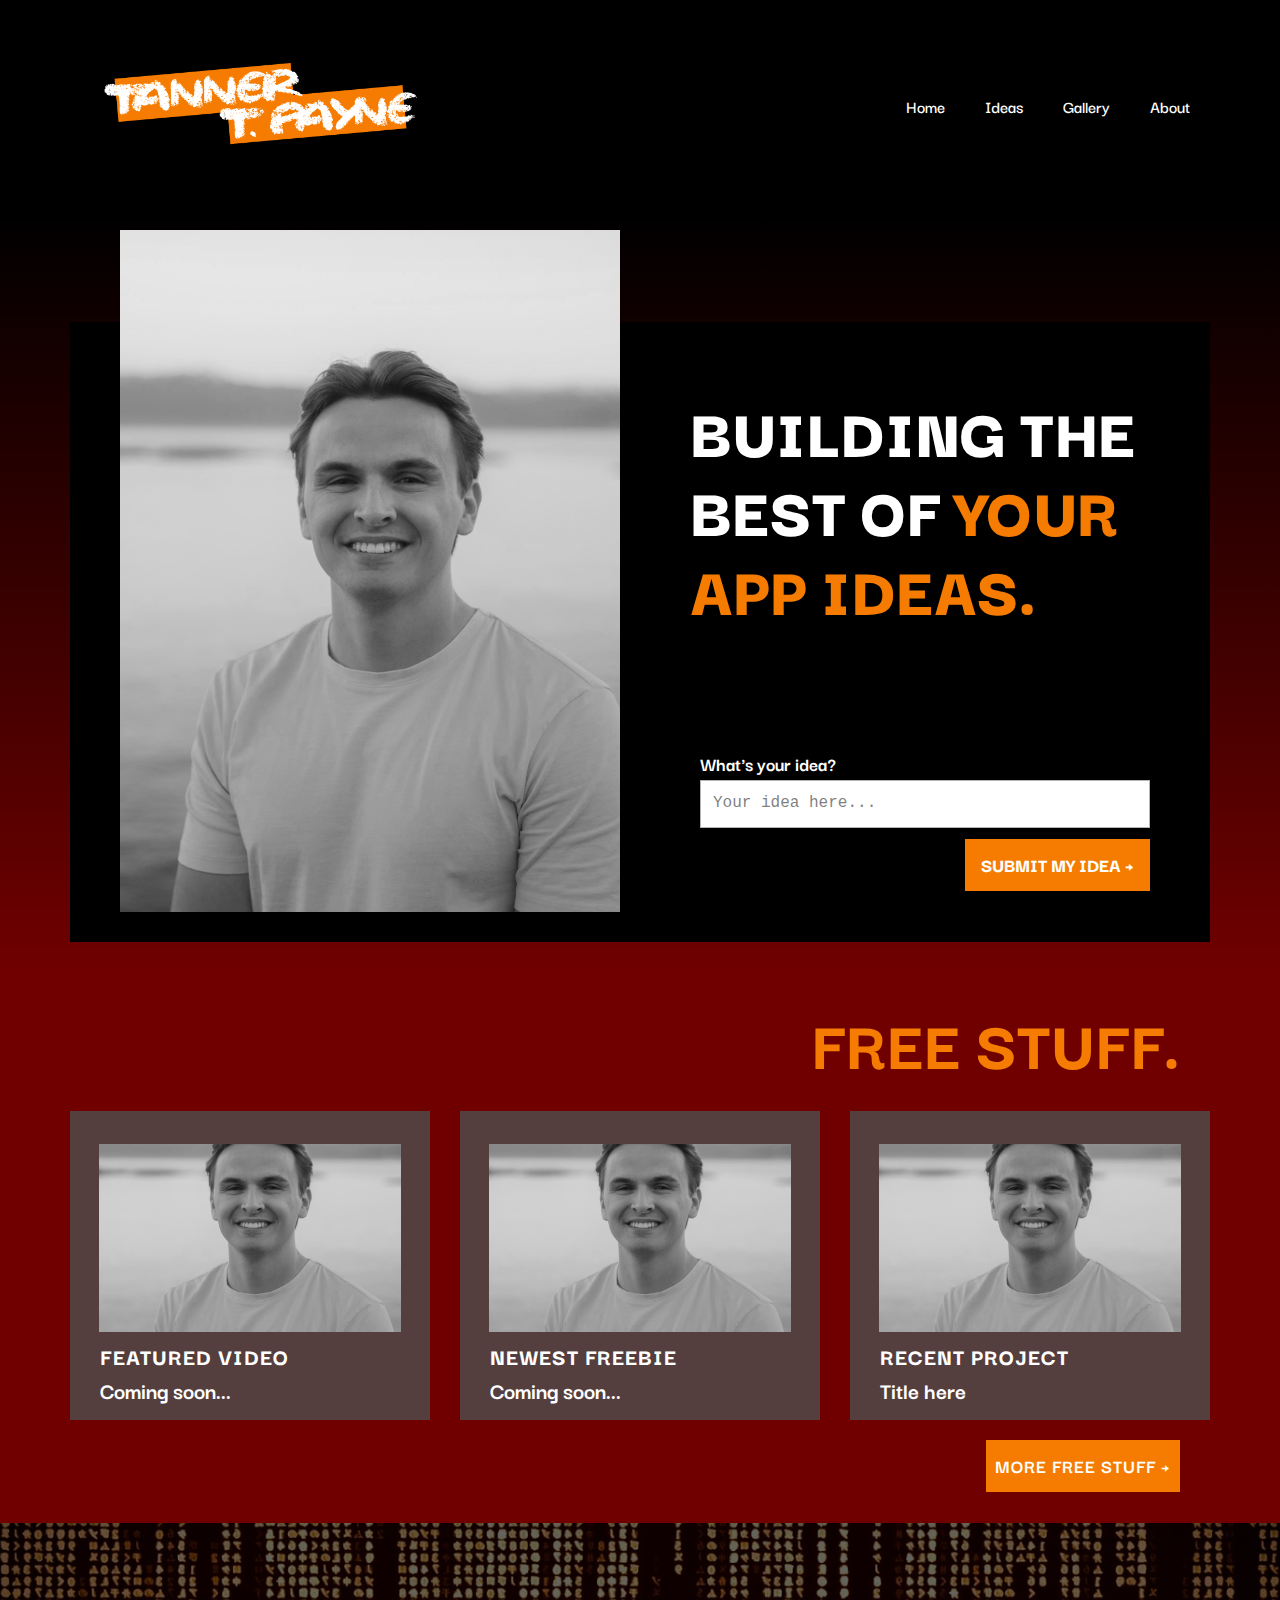
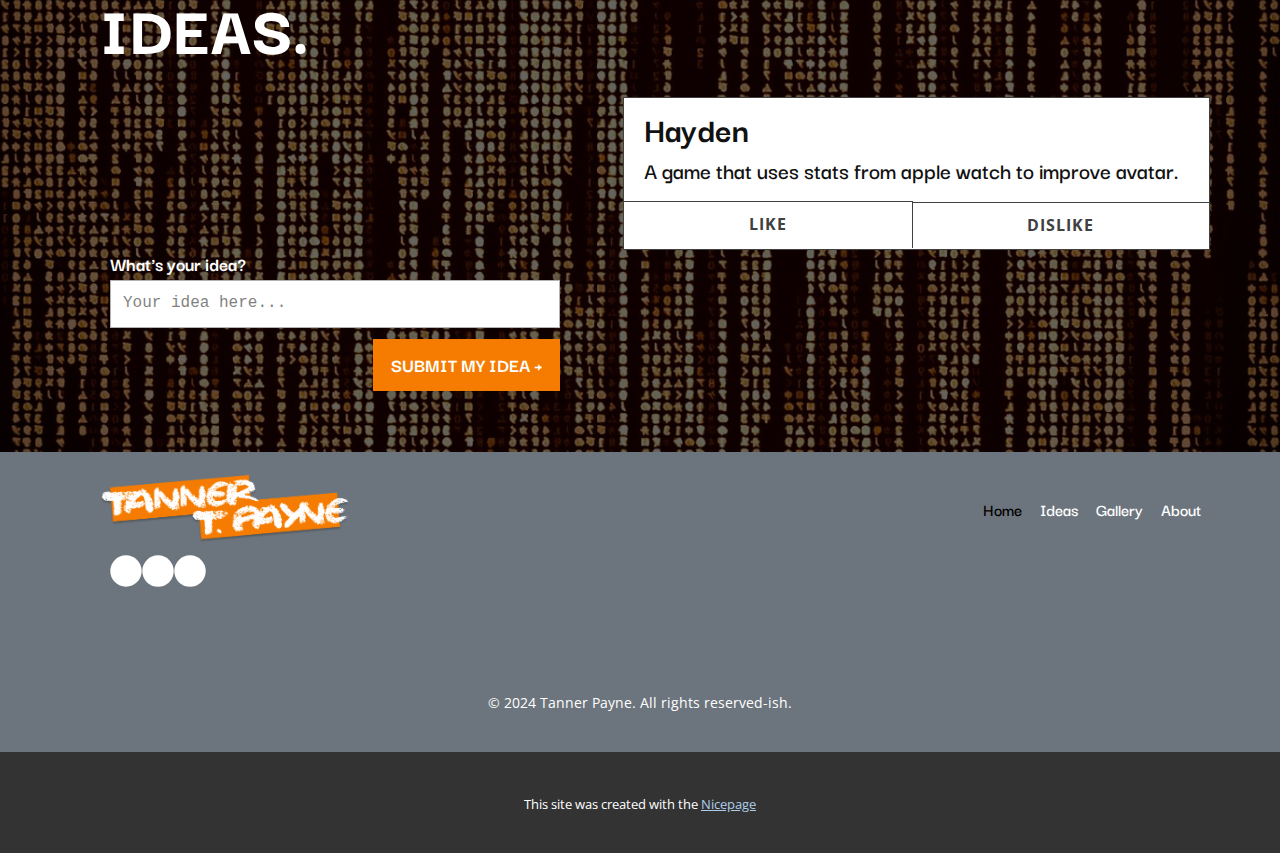
<file: index.html>
<!DOCTYPE html>
<html style="font-size: 16px;" lang="en"><head>
    <meta name="viewport" content="width=device-width, initial-scale=1.0">
    <meta charset="utf-8">
    <meta name="keywords" content="BUILDING THE BEST OF YOUR APP IDEAS., FREE STUFF.​, FREE STUFF.​">
    <meta name="description" content="">
    <title>Home</title>
    <link rel="stylesheet" href="nicepage.css" media="screen">
<link rel="stylesheet" href="index.css" media="screen">
    <script class="u-script" type="text/javascript" src="jquery.js" defer=""></script>
    <script class="u-script" type="text/javascript" src="nicepage.js" defer=""></script>
    <meta name="generator" content="Nicepage 6.18.3, nicepage.com">
    <meta name="referrer" content="origin">
    <link id="u-theme-google-font" rel="stylesheet" href="https://fonts.googleapis.com/css?family=Roboto:100,100i,300,300i,400,400i,500,500i,700,700i,900,900i|Open+Sans:300,300i,400,400i,500,500i,600,600i,700,700i,800,800i">
    <link id="u-page-google-font" rel="stylesheet" href="https://fonts.googleapis.com/css?family=Darker+Grotesque:300,400,500,600,700,800,900">
    
    
    
    
    
    <script type="application/ld+json">{
		"@context": "http://schema.org",
		"@type": "Organization",
		"name": "Site1",
		"logo": "images/Vector.png",
		"sameAs": [
				"https://x.com/tannertpayne",
				"https://www.instagram.com/tannertpayne/",
				"https://www.youtube.com/@TannerTPayne"
		]
}</script>
    <meta name="theme-color" content="#478ac9">
    <meta property="og:title" content="Home">
    <meta property="og:description" content="">
    <meta property="og:type" content="website">
  <meta data-intl-tel-input-cdn-path="intlTelInput/"></head>
  <body data-home-page="Home.html" data-home-page-title="Home" data-path-to-root="./" data-include-products="false" class="u-body u-xl-mode" data-lang="en"><header class="u-black u-clearfix u-header u-header" id="sec-dee6"><div class="u-clearfix u-sheet u-sheet-1">
        <img class="u-image u-image-contain u-image-default u-image-1" src="images/Vector.png" alt="" data-image-width="558" data-image-height="151">
        <nav class="u-menu u-menu-one-level u-menu-open-right u-offcanvas u-menu-1">
          <div class="menu-collapse u-custom-font" style="font-size: 1.125rem; letter-spacing: 0px; font-family: &quot;Darker Grotesque&quot;; font-weight: 600;">
            <a class="u-button-style u-custom-effect-duration u-custom-left-right-menu-spacing u-custom-padding-bottom u-custom-text-active-color u-custom-text-color u-custom-text-hover-color u-custom-top-bottom-menu-spacing u-nav-link u-text-active-palette-1-base u-text-hover-palette-2-base" href="#">
              <svg class="u-svg-link" viewBox="0 0 24 24"><use xlink:href="#menu-hamburger"></use></svg>
              <svg class="u-svg-content" version="1.1" id="menu-hamburger" viewBox="0 0 16 16" x="0px" y="0px" xmlns:xlink="http://www.w3.org/1999/xlink" xmlns="http://www.w3.org/2000/svg"><g><rect y="1" width="16" height="2"></rect><rect y="7" width="16" height="2"></rect><rect y="13" width="16" height="2"></rect>
</g></svg>
            </a>
          </div>
          <div class="u-custom-menu u-nav-container">
            <ul class="u-custom-font u-nav u-unstyled u-nav-1"><li class="u-nav-item"><a class="u-button-style u-nav-link u-text-active-white u-text-hover-custom-color-5 u-text-white" href="./" style="padding: 10px 20px;">Home</a>
</li><li class="u-nav-item"><a class="u-button-style u-nav-link u-text-active-white u-text-hover-custom-color-5 u-text-white" href="Ideas.html" style="padding: 10px 20px;">Ideas</a>
</li><li class="u-nav-item"><a class="u-button-style u-nav-link u-text-active-white u-text-hover-custom-color-5 u-text-white" href="Gallery.html" style="padding: 10px 20px;">Gallery</a>
</li><li class="u-nav-item"><a class="u-button-style u-nav-link u-text-active-white u-text-hover-custom-color-5 u-text-white" href="About.html" style="padding: 10px 20px;">About</a>
</li></ul>
          </div>
          <div class="u-custom-menu u-nav-container-collapse">
            <div class="u-black u-container-style u-inner-container-layout u-opacity u-opacity-95 u-sidenav">
              <div class="u-inner-container-layout u-sidenav-overflow">
                <div class="u-menu-close"></div>
                <ul class="u-align-center u-nav u-popupmenu-items u-unstyled u-nav-2"><li class="u-nav-item"><a class="u-button-style u-nav-link" href="./">Home</a>
</li><li class="u-nav-item"><a class="u-button-style u-nav-link" href="Ideas.html">Ideas</a>
</li><li class="u-nav-item"><a class="u-button-style u-nav-link" href="Gallery.html">Gallery</a>
</li><li class="u-nav-item"><a class="u-button-style u-nav-link" href="About.html">About</a>
</li></ul>
              </div>
            </div>
            <div class="u-black u-menu-overlay u-opacity u-opacity-70"></div>
          </div>
        </nav>
      </div></header>
    <section class="u-align-center u-clearfix u-container-align-center u-gradient u-section-1" id="carousel_9e2e">
      <div class="u-clearfix u-sheet u-sheet-1">
        <div class="data-layout-selected u-clearfix u-expanded-width-md u-expanded-width-sm u-expanded-width-xs u-gutter-0 u-layout-wrap u-layout-wrap-1">
          <div class="u-layout" style="">
            <div class="u-layout-row" style="">
              <div class="u-align-center-lg u-align-center-xl u-black u-container-style u-layout-cell u-left-cell u-size-30 u-size-xs-60 u-layout-cell-1" src="">
                <div class="u-container-layout u-valign-bottom-lg u-valign-bottom-xl u-container-layout-1" src="">
                  <img src="images/bust.png" alt="" class="u-expanded-width u-hidden-xs u-image u-image-default u-image-1" data-image-width="1080" data-image-height="1350">
                </div>
              </div>
              <div class="u-align-left u-black u-container-align-left u-container-align-left-lg u-container-align-left-md u-container-align-left-sm u-container-align-left-xl u-container-style u-layout-cell u-right-cell u-size-30 u-size-xs-60 u-layout-cell-2">
                <div class="u-container-layout u-valign-bottom-lg u-valign-bottom-xl u-container-layout-2">
                  <h1 class="u-align-left u-custom-font u-text u-text-1">BUILDING THE BEST OF <span class="u-text-custom-color-5">YOUR APP IDEAS.</span>
                  </h1>
                  <div class="custom-expanded u-form u-form-1">
                    <form action="https://forms.nicepagesrv.com/v2/form/process" class="u-clearfix u-form-spacing-10 u-form-vertical u-inner-form" source="email" name="form" style="padding: 10px;">
                      <div class="u-form-group u-form-name">
                        <label for="name-1381" class="u-custom-font u-label u-label-1">What's your idea?</label>
                        <input type="text" placeholder="Your idea here..." id="name-1381" name="idea" class="u-custom-font u-font-courier-new u-input u-input-rectangle" required="">
                      </div>
                      <div class="u-align-right u-form-group u-form-submit">
                        <a href="#" class="u-active-custom-color-9 u-border-none u-btn u-btn-submit u-button-style u-custom-color-5 u-custom-font u-hover-custom-color-6 u-btn-1">SUBMIT MY IDEA →</a>
                        <input type="submit" value="submit" class="u-form-control-hidden">
                      </div>
                      <div class="u-form-send-message u-form-send-success">Thank you! Your message has been sent.</div>
                      <div class="u-form-send-error u-form-send-message"> Unable to send your message. Please fix errors then try again. </div>
                      <input type="hidden" value="" name="recaptchaResponse">
                      <input type="hidden" name="formServices" value="12309d13-3451-30d2-750e-de39d41b4920">
                    </form>
                  </div>
                </div>
              </div>
            </div>
          </div>
        </div>
      </div>
    </section>
    <section class="u-align-left u-clearfix u-container-align-left u-container-align-left-lg u-container-align-left-md u-container-align-left-sm u-container-align-left-xl u-custom-color-3 u-section-2" id="carousel_f524">
      <div class="u-clearfix u-sheet u-valign-middle-md u-valign-middle-sm u-valign-middle-xs u-sheet-1">
        <h2 class="u-align-right u-custom-font u-text u-text-custom-color-5 u-text-1">FREE STUFF. </h2>
        <div class="u-expanded-width u-list u-list-1">
          <div class="u-repeater u-repeater-1">
            <div class="u-container-style u-grey-70 u-list-item u-opacity u-opacity-80 u-repeater-item u-list-item-1">
              <div class="u-container-layout u-similar-container u-container-layout-1">
                <img class="u-expanded-width u-image u-image-default u-image-1" src="images/bust.png" alt="" data-image-width="1080" data-image-height="1350">
                <h4 class="u-custom-font u-text u-text-2">FeAtured VIDEO</h4>
                <p class="u-custom-font u-text u-text-3">Coming soon...</p>
              </div>
            </div>
            <div class="u-container-style u-grey-70 u-list-item u-opacity u-opacity-80 u-repeater-item u-video-cover u-list-item-2">
              <div class="u-container-layout u-similar-container u-container-layout-2">
                <img class="u-expanded-width u-image u-image-default u-image-2" src="images/bust.png" alt="" data-image-width="1080" data-image-height="1350">
                <h4 class="u-custom-font u-text u-text-4">Newest FREEBIE </h4>
                <p class="u-custom-font u-text u-text-5">Coming soon...</p>
              </div>
            </div>
            <div class="u-container-style u-grey-70 u-list-item u-opacity u-opacity-80 u-repeater-item u-video-cover u-list-item-3">
              <div class="u-container-layout u-similar-container u-container-layout-3">
                <img class="u-expanded-width u-image u-image-default u-image-3" src="images/bust.png" alt="" data-image-width="1080" data-image-height="1350">
                <h4 class="u-custom-font u-text u-text-6">RECENT PROJECT</h4>
                <p class="u-custom-font u-text u-text-7">Title here</p>
              </div>
            </div>
          </div>
        </div>
        <a href="#" class="u-active-custom-color-9 u-btn u-button-style u-custom-color-5 u-custom-font u-hover-custom-color-6 u-btn-1">MORE FREE STUFF ​→</a>
      </div>
    </section>
    <section class="u-align-left u-clearfix u-container-align-left u-container-align-left-lg u-container-align-left-md u-container-align-left-sm u-container-align-left-xl u-image u-shading u-section-3" id="carousel_080e" data-image-width="4096" data-image-height="1891">
      <div class="u-clearfix u-sheet u-sheet-1">
        <h2 class="u-align-left u-custom-font u-text u-text-white u-text-1">IDEAS. </h2>
        <div class="u-expanded-width-sm u-expanded-width-xs u-list u-list-1">
          <div class="u-repeater u-repeater-1">
            <div class="u-border-1 u-border-grey-75 u-container-style u-hidden-xs u-list-item u-repeater-item u-white u-list-item-1">
              <div class="u-container-layout u-similar-container u-container-layout-1">
                <h3 class="u-custom-font u-text u-text-2">Hayden</h3>
                <p class="u-custom-font u-text u-text-3">A game that uses stats from apple watch to improve avatar.</p>
                <a href="#" class="u-border-1 u-border-grey-75 u-border-hover-grey-75 u-border-no-bottom u-border-no-left u-btn u-button-style u-hover-custom-color-16 u-none u-btn-1">LIKE </a>
                <a href="#" class="u-border-1 u-border-grey-75 u-border-hover-grey-75 u-border-no-bottom u-border-no-left u-border-no-right u-btn u-button-style u-hover-custom-color-17 u-none u-btn-2">DISLIKE </a>
              </div>
            </div>
          </div>
        </div>
        <div class="u-expanded-width-xs u-form u-form-1">
          <form action="https://forms.nicepagesrv.com/v2/form/process" class="u-clearfix u-form-spacing-10 u-form-vertical u-inner-form" source="email" name="form" style="padding: 10px;">
            <div class="u-form-group u-form-name">
              <label for="name-1381" class="u-custom-font u-label u-label-1">What's your idea?</label>
              <input type="text" placeholder="Your idea here..." id="name-1381" name="idea" class="u-custom-font u-font-courier-new u-input u-input-rectangle" required="">
            </div>
            <div class="u-align-right u-form-group u-form-submit">
              <a href="#" class="u-active-custom-color-9 u-border-none u-btn u-btn-submit u-button-style u-custom-color-5 u-custom-font u-hover-custom-color-6 u-btn-3">SUBMIT MY IDEA →</a>
              <input type="submit" value="submit" class="u-form-control-hidden">
            </div>
            <div class="u-form-send-message u-form-send-success"> Thank you! Your message has been sent. </div>
            <div class="u-form-send-error u-form-send-message"> Unable to send your message. Please fix errors then try again. </div>
            <input type="hidden" value="" name="recaptchaResponse">
            <input type="hidden" name="formServices" value="12309d13-3451-30d2-750e-de39d41b4920">
          </form>
        </div>
      </div>
    </section>
    
    
    
    <footer class="u-align-center u-clearfix u-container-align-center u-container-align-center-lg u-container-align-center-md u-container-align-center-xl u-custom-color-7 u-footer u-footer" id="sec-7fe9"><div class="u-clearfix u-sheet u-valign-middle-xs u-sheet-1">
        <a href="#" class="u-image u-logo u-image-1" data-image-width="558" data-image-height="151">
          <img src="images/Vector.png" class="u-logo-image u-logo-image-1">
        </a>
        <nav class="u-hidden-xs u-menu u-menu-dropdown u-menu-open-right u-offcanvas u-menu-1" data-responsive-from="XS">
          <div class="menu-collapse u-custom-font" style="font-size: 1.125rem; font-family: &quot;Darker Grotesque&quot;; font-weight: 600;">
            <a class="u-button-style u-custom-text-hover-color u-nav-link" href="#">
              <svg class="u-svg-link" viewBox="0 0 24 24"><use xlink:href="#svg-dc82"></use></svg>
              <svg class="u-svg-content" version="1.1" id="svg-dc82" viewBox="0 0 16 16" x="0px" y="0px" xmlns:xlink="http://www.w3.org/1999/xlink" xmlns="http://www.w3.org/2000/svg"><g><rect y="1" width="16" height="2"></rect><rect y="7" width="16" height="2"></rect><rect y="13" width="16" height="2"></rect>
</g></svg>
            </a>
          </div>
          <div class="u-custom-menu u-nav-container">
            <ul class="u-custom-font u-nav u-unstyled u-nav-1"><li class="u-nav-item"><a class="u-button-style u-nav-link u-text-hover-black" href="./" style="padding: 10px 9px;">Home</a>
</li><li class="u-nav-item"><a class="u-button-style u-nav-link u-text-hover-black" href="Ideas.html" style="padding: 10px 9px;">Ideas</a>
</li><li class="u-nav-item"><a class="u-button-style u-nav-link u-text-hover-black" href="Gallery.html" style="padding: 10px 9px;">Gallery</a>
</li><li class="u-nav-item"><a class="u-button-style u-nav-link u-text-hover-black" href="About.html" style="padding: 10px 9px;">About</a>
</li></ul>
          </div>
          <div class="u-custom-menu u-nav-container-collapse">
            <div class="u-black u-container-style u-inner-container-layout u-opacity u-opacity-95 u-sidenav">
              <div class="u-inner-container-layout u-sidenav-overflow">
                <div class="u-menu-close"></div>
                <ul class="u-align-center u-nav u-popupmenu-items u-unstyled u-nav-2"><li class="u-nav-item"><a class="u-button-style u-nav-link" href="./">Home</a>
</li><li class="u-nav-item"><a class="u-button-style u-nav-link" href="Ideas.html">Ideas</a>
</li><li class="u-nav-item"><a class="u-button-style u-nav-link" href="Gallery.html">Gallery</a>
</li><li class="u-nav-item"><a class="u-button-style u-nav-link" href="About.html">About</a>
</li></ul>
              </div>
            </div>
            <div class="u-black u-menu-overlay u-opacity u-opacity-70"></div>
          </div>
          <style class="menu-style">@media (max-width: 539px) {
                    [data-responsive-from="XS"] .u-nav-container {
                        display: none;
                    }
                    [data-responsive-from="XS"] .menu-collapse {
                        display: block;
                    }
                }</style>
        </nav>
        <div class="u-social-icons u-spacing-0 u-social-icons-1">
          <a class="u-social-url" title="twitter" target="_blank" href="https://x.com/tannertpayne"><span class="u-icon u-social-icon u-social-twitter u-text-custom-color-15 u-icon-1"><svg class="u-svg-link" preserveAspectRatio="xMidYMin slice" viewBox="0 0 112.2 112.2" style=""><use xlink:href="#svg-5602"></use></svg><svg class="u-svg-content" viewBox="0 0 112.2 112.2" x="0px" y="0px" id="svg-5602"><circle fill="currentColor" cx="56" cy="56" r="55"></circle><path fill="#FFFFFF" d="M63.9,51l22.4-24h-8.6L60.3,45.9L46.9,27H24l23.3,32.8L24,85h8.2L51,64.9L65.3,85H88L63.9,51z M55.3,60.2
l-3.7-5.1L35.7,33.1h8.1l12.3,17.2l3.7,5.1l16.6,23.4h-7.8L55.3,60.2z"></path></svg></span>
          </a>
          <a class="u-social-url" title="instagram" target="_blank" href="https://www.instagram.com/tannertpayne/"><span class="u-icon u-social-icon u-social-instagram u-text-custom-color-15 u-icon-2"><svg class="u-svg-link" preserveAspectRatio="xMidYMin slice" viewBox="0 0 112 112" style=""><use xlink:href="#svg-b522"></use></svg><svg class="u-svg-content" viewBox="0 0 112 112" x="0" y="0" id="svg-b522"><circle fill="currentColor" cx="56.1" cy="56.1" r="55"></circle><path fill="#FFFFFF" d="M55.9,38.2c-9.9,0-17.9,8-17.9,17.9C38,66,46,74,55.9,74c9.9,0,17.9-8,17.9-17.9C73.8,46.2,65.8,38.2,55.9,38.2
z M55.9,66.4c-5.7,0-10.3-4.6-10.3-10.3c-0.1-5.7,4.6-10.3,10.3-10.3c5.7,0,10.3,4.6,10.3,10.3C66.2,61.8,61.6,66.4,55.9,66.4z"></path><path fill="#FFFFFF" d="M74.3,33.5c-2.3,0-4.2,1.9-4.2,4.2s1.9,4.2,4.2,4.2s4.2-1.9,4.2-4.2S76.6,33.5,74.3,33.5z"></path><path fill="#FFFFFF" d="M73.1,21.3H38.6c-9.7,0-17.5,7.9-17.5,17.5v34.5c0,9.7,7.9,17.6,17.5,17.6h34.5c9.7,0,17.5-7.9,17.5-17.5V38.8
C90.6,29.1,82.7,21.3,73.1,21.3z M83,73.3c0,5.5-4.5,9.9-9.9,9.9H38.6c-5.5,0-9.9-4.5-9.9-9.9V38.8c0-5.5,4.5-9.9,9.9-9.9h34.5
c5.5,0,9.9,4.5,9.9,9.9V73.3z"></path></svg></span>
          </a>
          <a class="u-social-url" target="_blank" data-type="YouTube" title="YouTube" href="https://www.youtube.com/@TannerTPayne"><span class="u-icon u-social-icon u-social-youtube u-text-custom-color-15 u-icon-3"><svg class="u-svg-link" preserveAspectRatio="xMidYMin slice" viewBox="0 0 112 112" style=""><use xlink:href="#svg-f19d"></use></svg><svg class="u-svg-content" viewBox="0 0 112 112" x="0" y="0" id="svg-f19d"><circle fill="currentColor" cx="56.1" cy="56.1" r="55"></circle><path fill="#FFFFFF" d="M74.9,33.3H37.3c-7.4,0-13.4,6-13.4,13.4v18.8c0,7.4,6,13.4,13.4,13.4h37.6c7.4,0,13.4-6,13.4-13.4V46.7 C88.3,39.3,82.3,33.3,74.9,33.3L74.9,33.3z M65.9,57l-17.6,8.4c-0.5,0.2-1-0.1-1-0.6V47.5c0-0.5,0.6-0.9,1-0.6l17.6,8.9 C66.4,56,66.4,56.8,65.9,57L65.9,57z"></path></svg></span>
          </a>
        </div>
        <p class="u-small-text u-text u-text-variant u-text-1"> © 2024 Tanner Payne. All rights reserved-ish.</p>
      </div></footer>
    <section class="u-backlink u-clearfix u-grey-80">
      <p class="u-text">
        <span>This site was created with the </span>
        <a class="u-link" href="https://nicepage.com/" target="_blank" rel="nofollow">
          <span>Nicepage</span>
        </a>
      </p>
    </section>
  
</body></html>
</file>
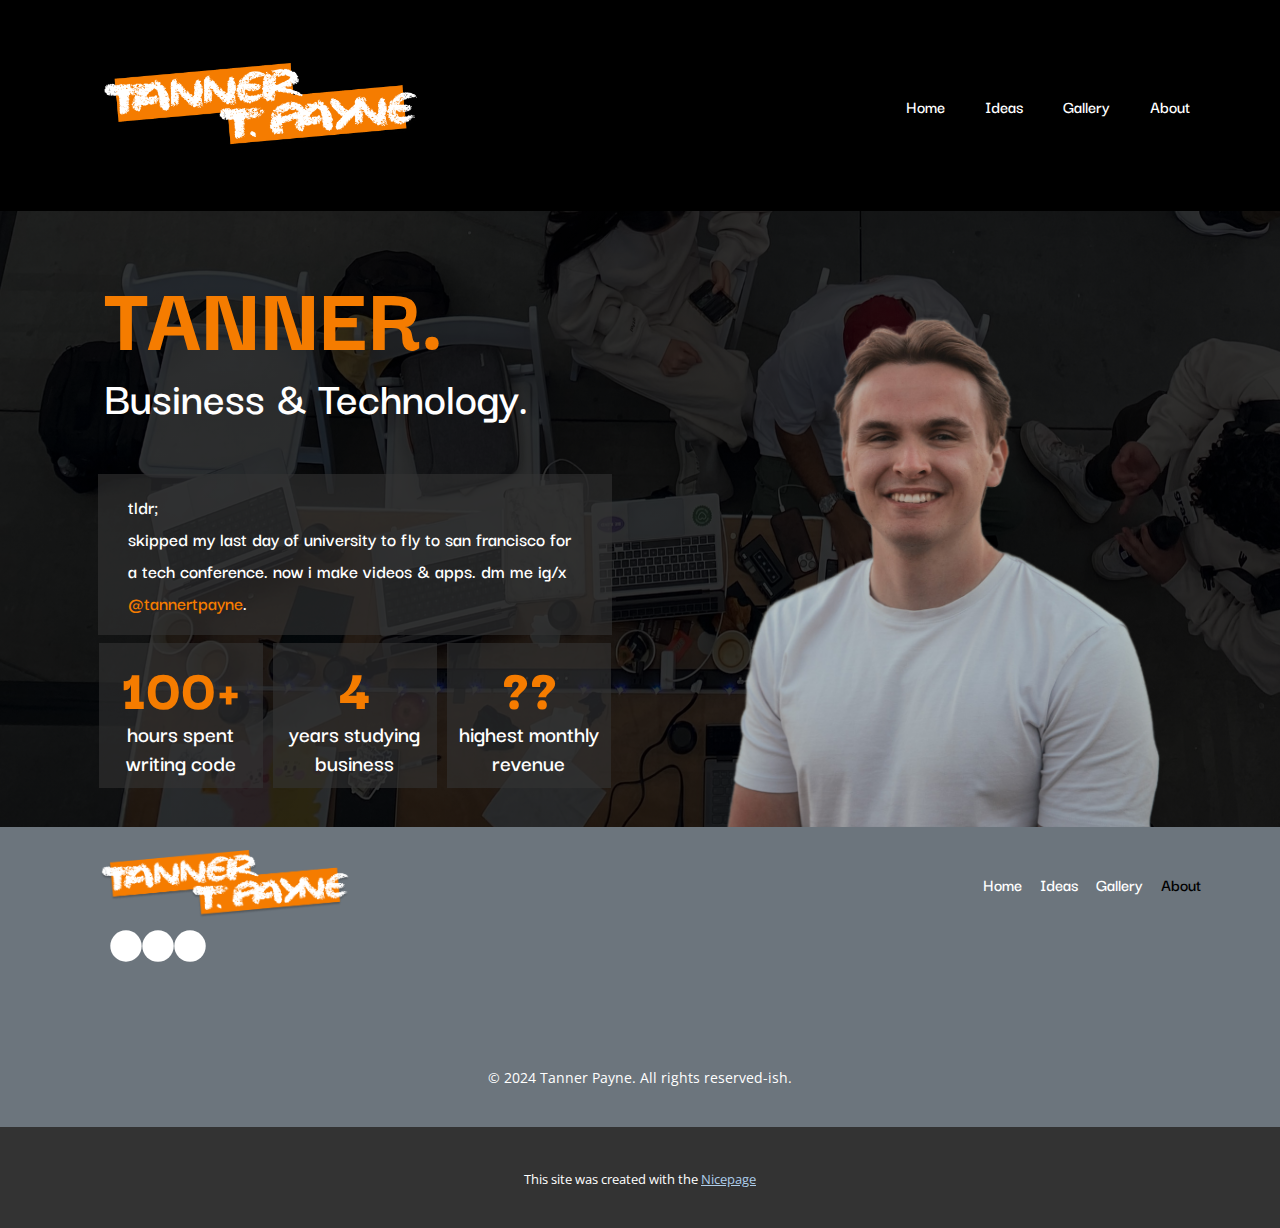
<file: About.html>
<!DOCTYPE html>
<html style="font-size: 16px;" lang="en"><head>
    <meta name="viewport" content="width=device-width, initial-scale=1.0">
    <meta charset="utf-8">
    <meta name="keywords" content="​Global business consulting for a dynamic world, ​Who We Are, ​How can we help you?, We partner with the world&amp;apos;s leading universities, Get to know today!, Contact Us">
    <meta name="description" content="">
    <title>About</title>
    <link rel="stylesheet" href="nicepage.css" media="screen">
<link rel="stylesheet" href="About.css" media="screen">
    <script class="u-script" type="text/javascript" src="jquery.js" defer=""></script>
    <script class="u-script" type="text/javascript" src="nicepage.js" defer=""></script>
    <meta name="generator" content="Nicepage 6.18.3, nicepage.com">
    <link id="u-theme-google-font" rel="stylesheet" href="https://fonts.googleapis.com/css?family=Roboto:100,100i,300,300i,400,400i,500,500i,700,700i,900,900i|Open+Sans:300,300i,400,400i,500,500i,600,600i,700,700i,800,800i">
    <link id="u-page-google-font" rel="stylesheet" href="https://fonts.googleapis.com/css?family=Darker+Grotesque:300,400,500,600,700,800,900">
    
    
    
    <script type="application/ld+json">{
		"@context": "http://schema.org",
		"@type": "Organization",
		"name": "Site1",
		"logo": "images/Vector.png",
		"sameAs": [
				"https://x.com/tannertpayne",
				"https://www.instagram.com/tannertpayne/",
				"https://www.youtube.com/@TannerTPayne"
		]
}</script>
    <meta name="theme-color" content="#478ac9">
    <meta property="og:title" content="About">
    <meta property="og:description" content="">
    <meta property="og:type" content="website">
  <meta data-intl-tel-input-cdn-path="intlTelInput/"></head>
  <body data-path-to-root="./" data-include-products="false" class="u-body u-xl-mode" data-lang="en"><header class="u-black u-clearfix u-header u-header" id="sec-dee6"><div class="u-clearfix u-sheet u-sheet-1">
        <img class="u-image u-image-contain u-image-default u-image-1" src="images/Vector.png" alt="" data-image-width="558" data-image-height="151">
        <nav class="u-menu u-menu-one-level u-menu-open-right u-offcanvas u-menu-1">
          <div class="menu-collapse u-custom-font" style="font-size: 1.125rem; letter-spacing: 0px; font-family: &quot;Darker Grotesque&quot;; font-weight: 600;">
            <a class="u-button-style u-custom-effect-duration u-custom-left-right-menu-spacing u-custom-padding-bottom u-custom-text-active-color u-custom-text-color u-custom-text-hover-color u-custom-top-bottom-menu-spacing u-nav-link u-text-active-palette-1-base u-text-hover-palette-2-base" href="#">
              <svg class="u-svg-link" viewBox="0 0 24 24"><use xlink:href="#menu-hamburger"></use></svg>
              <svg class="u-svg-content" version="1.1" id="menu-hamburger" viewBox="0 0 16 16" x="0px" y="0px" xmlns:xlink="http://www.w3.org/1999/xlink" xmlns="http://www.w3.org/2000/svg"><g><rect y="1" width="16" height="2"></rect><rect y="7" width="16" height="2"></rect><rect y="13" width="16" height="2"></rect>
</g></svg>
            </a>
          </div>
          <div class="u-custom-menu u-nav-container">
            <ul class="u-custom-font u-nav u-unstyled u-nav-1"><li class="u-nav-item"><a class="u-button-style u-nav-link u-text-active-white u-text-hover-custom-color-5 u-text-white" href="./" style="padding: 10px 20px;">Home</a>
</li><li class="u-nav-item"><a class="u-button-style u-nav-link u-text-active-white u-text-hover-custom-color-5 u-text-white" href="Ideas.html" style="padding: 10px 20px;">Ideas</a>
</li><li class="u-nav-item"><a class="u-button-style u-nav-link u-text-active-white u-text-hover-custom-color-5 u-text-white" href="Gallery.html" style="padding: 10px 20px;">Gallery</a>
</li><li class="u-nav-item"><a class="u-button-style u-nav-link u-text-active-white u-text-hover-custom-color-5 u-text-white" href="About.html" style="padding: 10px 20px;">About</a>
</li></ul>
          </div>
          <div class="u-custom-menu u-nav-container-collapse">
            <div class="u-black u-container-style u-inner-container-layout u-opacity u-opacity-95 u-sidenav">
              <div class="u-inner-container-layout u-sidenav-overflow">
                <div class="u-menu-close"></div>
                <ul class="u-align-center u-nav u-popupmenu-items u-unstyled u-nav-2"><li class="u-nav-item"><a class="u-button-style u-nav-link" href="./">Home</a>
</li><li class="u-nav-item"><a class="u-button-style u-nav-link" href="Ideas.html">Ideas</a>
</li><li class="u-nav-item"><a class="u-button-style u-nav-link" href="Gallery.html">Gallery</a>
</li><li class="u-nav-item"><a class="u-button-style u-nav-link" href="About.html">About</a>
</li></ul>
              </div>
            </div>
            <div class="u-black u-menu-overlay u-opacity u-opacity-70"></div>
          </div>
        </nav>
      </div></header>
    <section class="u-align-center u-clearfix u-container-align-center u-image u-shading u-section-1" id="carousel_927b" data-image-width="2265" data-image-height="1156">
      <div class="u-clearfix u-sheet u-sheet-1">
        <div class="data-layout-selected u-clearfix u-expanded-width u-gutter-0 u-layout-wrap u-layout-wrap-1">
          <div class="u-layout" style="">
            <div class="u-layout-row" style="">
              <div class="u-align-left u-container-align-left u-container-style u-layout-cell u-right-cell u-shape-rectangle u-size-30-xl u-size-33-lg u-size-33-md u-size-33-sm u-size-33-xs u-size-xs-60 u-layout-cell-1">
                <div class="u-container-layout u-container-layout-1">
                  <h1 class="u-align-left u-custom-font u-text u-text-custom-color-5 u-text-1">TANNER.</h1>
                  <h3 class="u-align-left u-custom-font u-text u-text-2">Business &amp; Technology.</h3>
                  <div class="u-container-style u-custom-color-20 u-expanded-width-lg u-expanded-width-md u-expanded-width-sm u-expanded-width-xs u-group u-group-1">
                    <div class="u-container-layout u-valign-middle-xl u-container-layout-2">
                      <p class="u-custom-font u-text u-text-default-lg u-text-default-md u-text-default-sm u-text-default-xl u-text-3"> tldr;&nbsp;<br>skipped my last day of university to fly to san francisco for a tech conference. now i make videos &amp; apps. dm me ig/x <span class="u-text-custom-color-5">@</span>
                        <span class="u-text-custom-color-5">tannertpayne</span>.
                      </p>
                    </div>
                  </div>
                  <div class="u-expanded-width-lg u-expanded-width-md u-expanded-width-sm u-expanded-width-xs u-list u-list-1">
                    <div class="u-repeater u-repeater-1">
                      <div class="u-align-center u-container-align-center u-container-style u-custom-color-20 u-list-item u-repeater-item">
                        <div class="u-container-layout u-similar-container u-container-layout-3">
                          <h1 class="u-custom-font u-text u-text-custom-color-5 u-text-4"> 100+</h1>
                          <h5 class="u-custom-font u-text u-text-5">hours spent writing code </h5>
                        </div>
                      </div>
                      <div class="u-align-center u-container-align-center u-container-style u-custom-color-20 u-list-item u-repeater-item u-list-item-2">
                        <div class="u-container-layout u-similar-container u-container-layout-4">
                          <h1 class="u-custom-font u-text u-text-custom-color-5 u-text-6">4</h1>
                          <h5 class="u-custom-font u-text u-text-7">years studying business</h5>
                        </div>
                      </div>
                      <div class="u-align-center u-container-align-center u-container-style u-custom-color-20 u-list-item u-repeater-item">
                        <div class="u-container-layout u-similar-container u-container-layout-5">
                          <h1 class="u-custom-font u-text u-text-custom-color-5 u-text-8">??</h1>
                          <h5 class="u-custom-font u-text u-text-9">highest monthly revenue</h5>
                        </div>
                      </div>
                    </div>
                  </div>
                </div>
              </div>
              <div class="u-align-center u-container-align-center u-container-style u-image u-layout-cell u-left-cell u-size-27-lg u-size-27-md u-size-27-sm u-size-27-xs u-size-30-xl u-size-xs-60 u-image-1" src="" data-image-width="2048" data-image-height="1365">
                <div class="u-container-layout u-valign-bottom u-container-layout-6" src=""></div>
              </div>
            </div>
          </div>
        </div>
      </div>
    </section>
    
    
    
    <footer class="u-align-center u-clearfix u-container-align-center u-container-align-center-lg u-container-align-center-md u-container-align-center-xl u-custom-color-7 u-footer u-footer" id="sec-7fe9"><div class="u-clearfix u-sheet u-valign-middle-xs u-sheet-1">
        <a href="#" class="u-image u-logo u-image-1" data-image-width="558" data-image-height="151">
          <img src="images/Vector.png" class="u-logo-image u-logo-image-1">
        </a>
        <nav class="u-hidden-xs u-menu u-menu-dropdown u-menu-open-right u-offcanvas u-menu-1" data-responsive-from="XS">
          <div class="menu-collapse u-custom-font" style="font-size: 1.125rem; font-family: &quot;Darker Grotesque&quot;; font-weight: 600;">
            <a class="u-button-style u-custom-text-hover-color u-nav-link" href="#">
              <svg class="u-svg-link" viewBox="0 0 24 24"><use xlink:href="#svg-dc82"></use></svg>
              <svg class="u-svg-content" version="1.1" id="svg-dc82" viewBox="0 0 16 16" x="0px" y="0px" xmlns:xlink="http://www.w3.org/1999/xlink" xmlns="http://www.w3.org/2000/svg"><g><rect y="1" width="16" height="2"></rect><rect y="7" width="16" height="2"></rect><rect y="13" width="16" height="2"></rect>
</g></svg>
            </a>
          </div>
          <div class="u-custom-menu u-nav-container">
            <ul class="u-custom-font u-nav u-unstyled u-nav-1"><li class="u-nav-item"><a class="u-button-style u-nav-link u-text-hover-black" href="./" style="padding: 10px 9px;">Home</a>
</li><li class="u-nav-item"><a class="u-button-style u-nav-link u-text-hover-black" href="Ideas.html" style="padding: 10px 9px;">Ideas</a>
</li><li class="u-nav-item"><a class="u-button-style u-nav-link u-text-hover-black" href="Gallery.html" style="padding: 10px 9px;">Gallery</a>
</li><li class="u-nav-item"><a class="u-button-style u-nav-link u-text-hover-black" href="About.html" style="padding: 10px 9px;">About</a>
</li></ul>
          </div>
          <div class="u-custom-menu u-nav-container-collapse">
            <div class="u-black u-container-style u-inner-container-layout u-opacity u-opacity-95 u-sidenav">
              <div class="u-inner-container-layout u-sidenav-overflow">
                <div class="u-menu-close"></div>
                <ul class="u-align-center u-nav u-popupmenu-items u-unstyled u-nav-2"><li class="u-nav-item"><a class="u-button-style u-nav-link" href="./">Home</a>
</li><li class="u-nav-item"><a class="u-button-style u-nav-link" href="Ideas.html">Ideas</a>
</li><li class="u-nav-item"><a class="u-button-style u-nav-link" href="Gallery.html">Gallery</a>
</li><li class="u-nav-item"><a class="u-button-style u-nav-link" href="About.html">About</a>
</li></ul>
              </div>
            </div>
            <div class="u-black u-menu-overlay u-opacity u-opacity-70"></div>
          </div>
          <style class="menu-style">@media (max-width: 539px) {
                    [data-responsive-from="XS"] .u-nav-container {
                        display: none;
                    }
                    [data-responsive-from="XS"] .menu-collapse {
                        display: block;
                    }
                }</style>
        </nav>
        <div class="u-social-icons u-spacing-0 u-social-icons-1">
          <a class="u-social-url" title="twitter" target="_blank" href="https://x.com/tannertpayne"><span class="u-icon u-social-icon u-social-twitter u-text-custom-color-15 u-icon-1"><svg class="u-svg-link" preserveAspectRatio="xMidYMin slice" viewBox="0 0 112.2 112.2" style=""><use xlink:href="#svg-5602"></use></svg><svg class="u-svg-content" viewBox="0 0 112.2 112.2" x="0px" y="0px" id="svg-5602"><circle fill="currentColor" cx="56" cy="56" r="55"></circle><path fill="#FFFFFF" d="M63.9,51l22.4-24h-8.6L60.3,45.9L46.9,27H24l23.3,32.8L24,85h8.2L51,64.9L65.3,85H88L63.9,51z M55.3,60.2
l-3.7-5.1L35.7,33.1h8.1l12.3,17.2l3.7,5.1l16.6,23.4h-7.8L55.3,60.2z"></path></svg></span>
          </a>
          <a class="u-social-url" title="instagram" target="_blank" href="https://www.instagram.com/tannertpayne/"><span class="u-icon u-social-icon u-social-instagram u-text-custom-color-15 u-icon-2"><svg class="u-svg-link" preserveAspectRatio="xMidYMin slice" viewBox="0 0 112 112" style=""><use xlink:href="#svg-b522"></use></svg><svg class="u-svg-content" viewBox="0 0 112 112" x="0" y="0" id="svg-b522"><circle fill="currentColor" cx="56.1" cy="56.1" r="55"></circle><path fill="#FFFFFF" d="M55.9,38.2c-9.9,0-17.9,8-17.9,17.9C38,66,46,74,55.9,74c9.9,0,17.9-8,17.9-17.9C73.8,46.2,65.8,38.2,55.9,38.2
z M55.9,66.4c-5.7,0-10.3-4.6-10.3-10.3c-0.1-5.7,4.6-10.3,10.3-10.3c5.7,0,10.3,4.6,10.3,10.3C66.2,61.8,61.6,66.4,55.9,66.4z"></path><path fill="#FFFFFF" d="M74.3,33.5c-2.3,0-4.2,1.9-4.2,4.2s1.9,4.2,4.2,4.2s4.2-1.9,4.2-4.2S76.6,33.5,74.3,33.5z"></path><path fill="#FFFFFF" d="M73.1,21.3H38.6c-9.7,0-17.5,7.9-17.5,17.5v34.5c0,9.7,7.9,17.6,17.5,17.6h34.5c9.7,0,17.5-7.9,17.5-17.5V38.8
C90.6,29.1,82.7,21.3,73.1,21.3z M83,73.3c0,5.5-4.5,9.9-9.9,9.9H38.6c-5.5,0-9.9-4.5-9.9-9.9V38.8c0-5.5,4.5-9.9,9.9-9.9h34.5
c5.5,0,9.9,4.5,9.9,9.9V73.3z"></path></svg></span>
          </a>
          <a class="u-social-url" target="_blank" data-type="YouTube" title="YouTube" href="https://www.youtube.com/@TannerTPayne"><span class="u-icon u-social-icon u-social-youtube u-text-custom-color-15 u-icon-3"><svg class="u-svg-link" preserveAspectRatio="xMidYMin slice" viewBox="0 0 112 112" style=""><use xlink:href="#svg-f19d"></use></svg><svg class="u-svg-content" viewBox="0 0 112 112" x="0" y="0" id="svg-f19d"><circle fill="currentColor" cx="56.1" cy="56.1" r="55"></circle><path fill="#FFFFFF" d="M74.9,33.3H37.3c-7.4,0-13.4,6-13.4,13.4v18.8c0,7.4,6,13.4,13.4,13.4h37.6c7.4,0,13.4-6,13.4-13.4V46.7 C88.3,39.3,82.3,33.3,74.9,33.3L74.9,33.3z M65.9,57l-17.6,8.4c-0.5,0.2-1-0.1-1-0.6V47.5c0-0.5,0.6-0.9,1-0.6l17.6,8.9 C66.4,56,66.4,56.8,65.9,57L65.9,57z"></path></svg></span>
          </a>
        </div>
        <p class="u-small-text u-text u-text-variant u-text-1"> © 2024 Tanner Payne. All rights reserved-ish.</p>
      </div></footer>
    <section class="u-backlink u-clearfix u-grey-80">
      <p class="u-text">
        <span>This site was created with the </span>
        <a class="u-link" href="https://nicepage.com/" target="_blank" rel="nofollow">
          <span>Nicepage</span>
        </a>
      </p>
    </section>
  
</body></html>
</file>
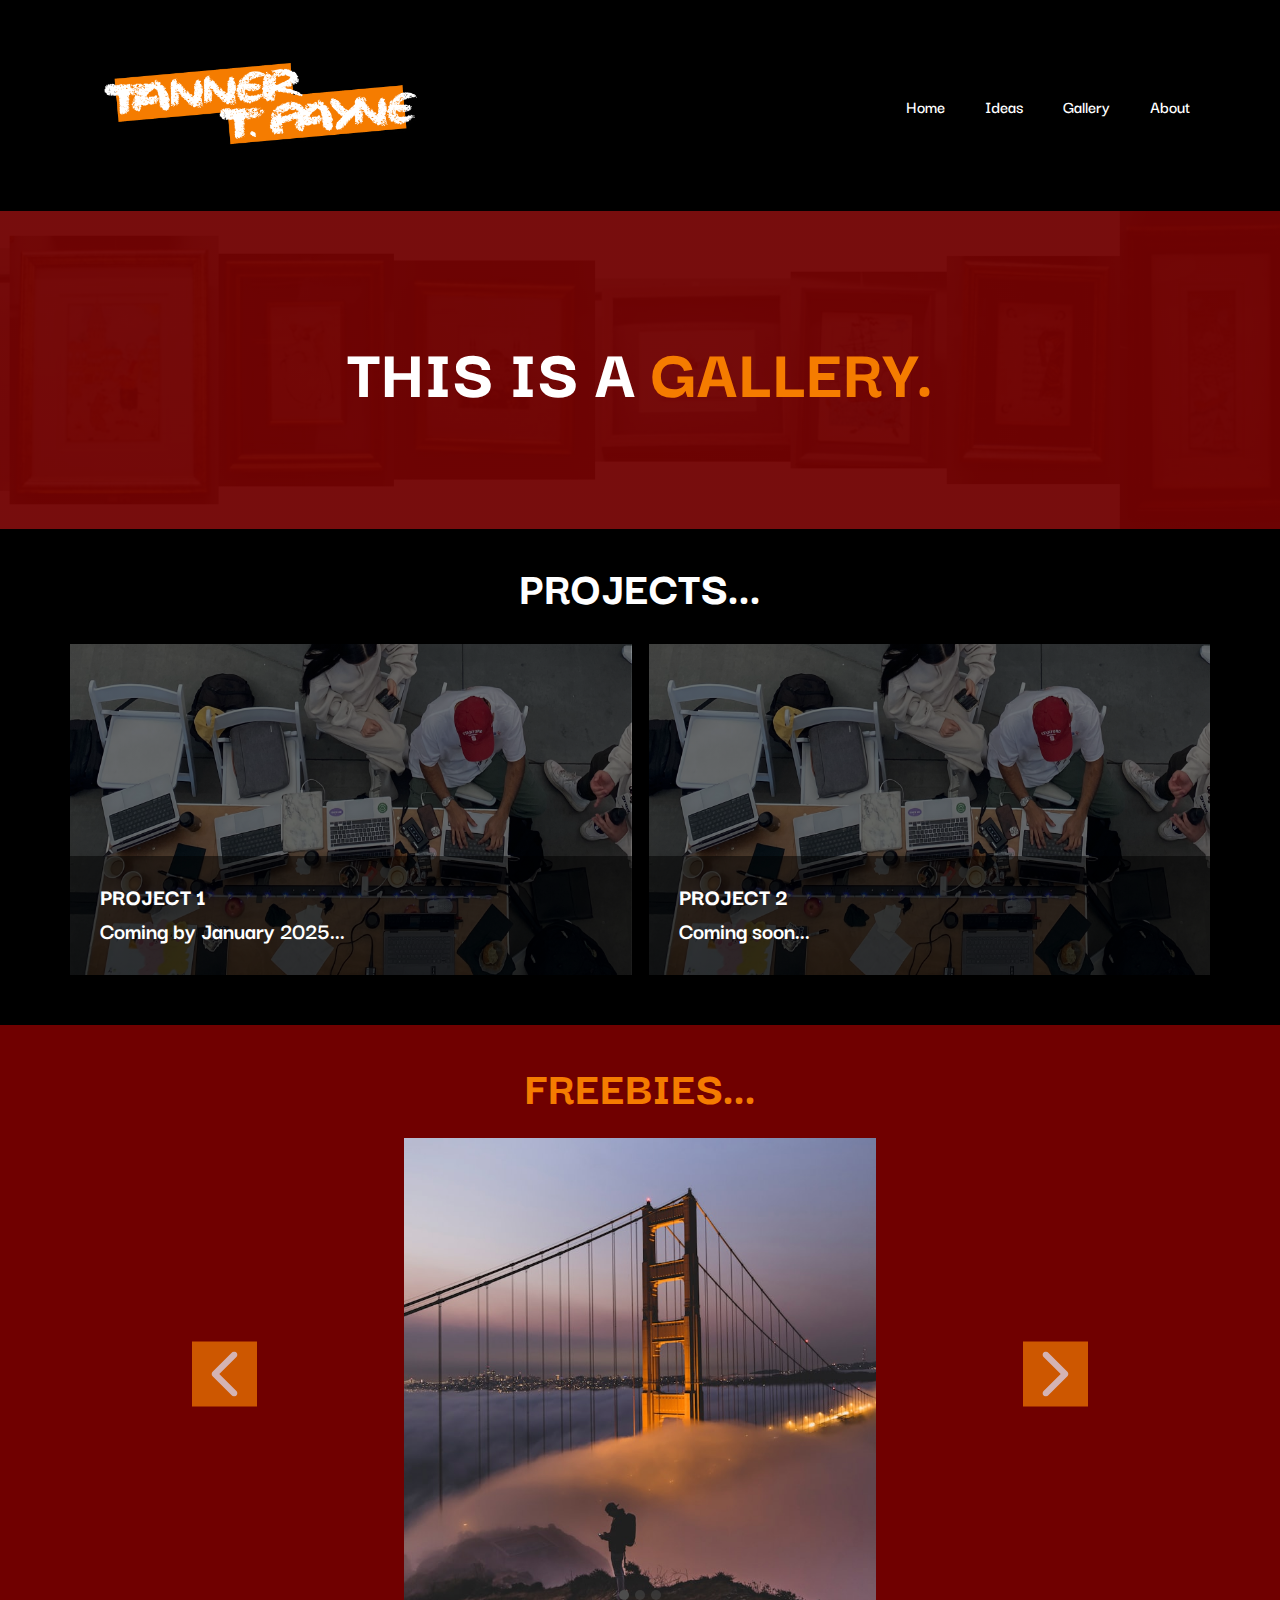
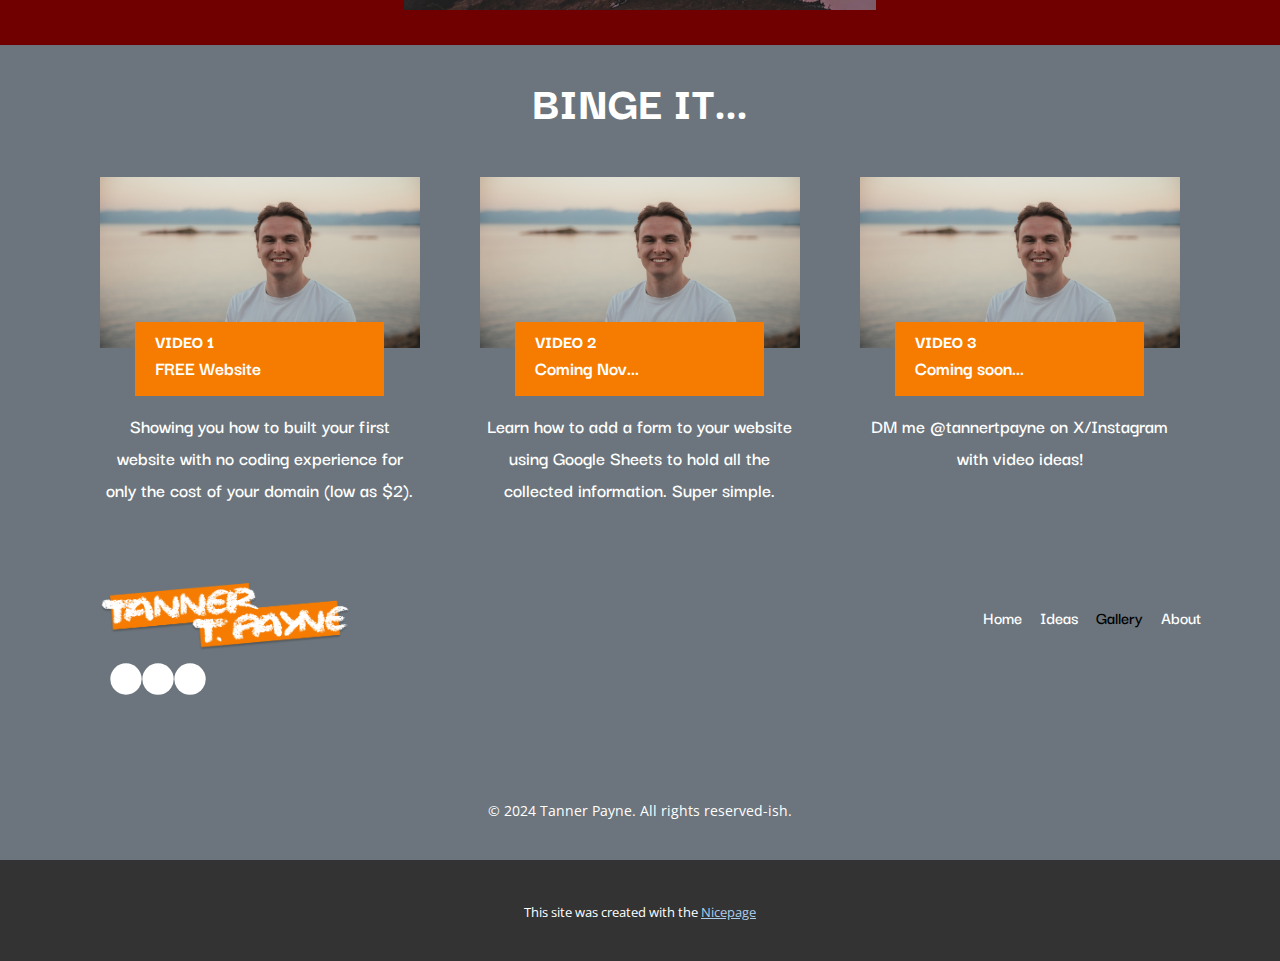
<file: Gallery.html>
<!DOCTYPE html>
<html style="font-size: 16px;" lang="en"><head>
    <meta name="viewport" content="width=device-width, initial-scale=1.0">
    <meta charset="utf-8">
    <meta name="keywords" content="​Where Can I Camp?, ​Outdoor Recreation, ​Find your next getaway, ​Where to go now, Contact Us">
    <meta name="description" content="">
    <title>Gallery</title>
    <link rel="stylesheet" href="nicepage.css" media="screen">
<link rel="stylesheet" href="Gallery.css" media="screen">
    <script class="u-script" type="text/javascript" src="jquery.js" defer=""></script>
    <script class="u-script" type="text/javascript" src="nicepage.js" defer=""></script>
    <meta name="generator" content="Nicepage 6.18.3, nicepage.com">
    <link id="u-theme-google-font" rel="stylesheet" href="https://fonts.googleapis.com/css?family=Roboto:100,100i,300,300i,400,400i,500,500i,700,700i,900,900i|Open+Sans:300,300i,400,400i,500,500i,600,600i,700,700i,800,800i">
    <link id="u-page-google-font" rel="stylesheet" href="https://fonts.googleapis.com/css?family=Darker+Grotesque:300,400,500,600,700,800,900">
    
    
    
    
    
    
    <script type="application/ld+json">{
		"@context": "http://schema.org",
		"@type": "Organization",
		"name": "Site1",
		"logo": "images/Vector.png",
		"sameAs": [
				"https://x.com/tannertpayne",
				"https://www.instagram.com/tannertpayne/",
				"https://www.youtube.com/@TannerTPayne"
		]
}</script>
    <meta name="theme-color" content="#478ac9">
    <meta property="og:title" content="Gallery">
    <meta property="og:description" content="">
    <meta property="og:type" content="website">
  <meta data-intl-tel-input-cdn-path="intlTelInput/"></head>
  <body data-path-to-root="./" data-include-products="false" class="u-body u-xl-mode" data-lang="en"><header class="u-black u-clearfix u-header u-header" id="sec-dee6"><div class="u-clearfix u-sheet u-sheet-1">
        <img class="u-image u-image-contain u-image-default u-image-1" src="images/Vector.png" alt="" data-image-width="558" data-image-height="151">
        <nav class="u-menu u-menu-one-level u-menu-open-right u-offcanvas u-menu-1">
          <div class="menu-collapse u-custom-font" style="font-size: 1.125rem; letter-spacing: 0px; font-family: &quot;Darker Grotesque&quot;; font-weight: 600;">
            <a class="u-button-style u-custom-effect-duration u-custom-left-right-menu-spacing u-custom-padding-bottom u-custom-text-active-color u-custom-text-color u-custom-text-hover-color u-custom-top-bottom-menu-spacing u-nav-link u-text-active-palette-1-base u-text-hover-palette-2-base" href="#">
              <svg class="u-svg-link" viewBox="0 0 24 24"><use xlink:href="#menu-hamburger"></use></svg>
              <svg class="u-svg-content" version="1.1" id="menu-hamburger" viewBox="0 0 16 16" x="0px" y="0px" xmlns:xlink="http://www.w3.org/1999/xlink" xmlns="http://www.w3.org/2000/svg"><g><rect y="1" width="16" height="2"></rect><rect y="7" width="16" height="2"></rect><rect y="13" width="16" height="2"></rect>
</g></svg>
            </a>
          </div>
          <div class="u-custom-menu u-nav-container">
            <ul class="u-custom-font u-nav u-unstyled u-nav-1"><li class="u-nav-item"><a class="u-button-style u-nav-link u-text-active-white u-text-hover-custom-color-5 u-text-white" href="./" style="padding: 10px 20px;">Home</a>
</li><li class="u-nav-item"><a class="u-button-style u-nav-link u-text-active-white u-text-hover-custom-color-5 u-text-white" href="Ideas.html" style="padding: 10px 20px;">Ideas</a>
</li><li class="u-nav-item"><a class="u-button-style u-nav-link u-text-active-white u-text-hover-custom-color-5 u-text-white" href="Gallery.html" style="padding: 10px 20px;">Gallery</a>
</li><li class="u-nav-item"><a class="u-button-style u-nav-link u-text-active-white u-text-hover-custom-color-5 u-text-white" href="About.html" style="padding: 10px 20px;">About</a>
</li></ul>
          </div>
          <div class="u-custom-menu u-nav-container-collapse">
            <div class="u-black u-container-style u-inner-container-layout u-opacity u-opacity-95 u-sidenav">
              <div class="u-inner-container-layout u-sidenav-overflow">
                <div class="u-menu-close"></div>
                <ul class="u-align-center u-nav u-popupmenu-items u-unstyled u-nav-2"><li class="u-nav-item"><a class="u-button-style u-nav-link" href="./">Home</a>
</li><li class="u-nav-item"><a class="u-button-style u-nav-link" href="Ideas.html">Ideas</a>
</li><li class="u-nav-item"><a class="u-button-style u-nav-link" href="Gallery.html">Gallery</a>
</li><li class="u-nav-item"><a class="u-button-style u-nav-link" href="About.html">About</a>
</li></ul>
              </div>
            </div>
            <div class="u-black u-menu-overlay u-opacity u-opacity-70"></div>
          </div>
        </nav>
      </div></header>
    <section class="u-clearfix u-image u-shading u-section-1" id="sec-e619" data-image-width="1440" data-image-height="283">
      <div class="u-clearfix u-sheet u-valign-middle u-sheet-1">
        <h1 class="u-custom-font u-text u-text-default u-text-1">THIS IS A <span class="u-text-custom-color-5">GALLERY.</span>
        </h1>
      </div>
    </section>
    <section class="u-align-center u-black u-clearfix u-container-align-center-xl u-section-2" id="sec-185a">
      
      
      
      
      
      
      
      
      
      
      
      
      
      
      
      
      
      
      <div class="u-clearfix u-sheet u-valign-middle-lg u-valign-middle-md u-valign-middle-sm u-valign-middle-xs u-sheet-1">
        <h2 class="u-align-center u-custom-font u-text u-text-default u-text-1">PROJECTS...</h2>
        <div class="custom-expanded u-expanded-width-xl u-list u-list-1">
          <div class="u-repeater u-repeater-1">
            <div class="u-align-center u-container-align-center u-container-style u-hover-feature u-image u-list-item u-repeater-item u-shading u-shape-rectangle u-white u-image-1" data-image-width="2265" data-image-height="1156">
              <div class="u-container-layout u-similar-container u-container-layout-1">
                <div class="u-align-left u-black u-container-align-left u-container-align-left-lg u-container-align-left-xl u-container-style u-expanded-width u-group u-opacity u-opacity-50 u-group-1">
                  <div class="u-container-layout u-container-layout-2">
                    <h4 class="u-custom-font u-text u-text-2">PROJECT 1</h4>
                    <p class="u-custom-font u-text u-text-3">Coming by January 2025...</p>
                  </div>
                </div>
              </div>
            </div>
            <div class="u-align-center u-container-align-center u-container-style u-hover-feature u-image u-list-item u-repeater-item u-shading u-shape-rectangle u-white u-image-2" data-image-width="2265" data-image-height="1156">
              <div class="u-container-layout u-similar-container u-container-layout-3">
                <div class="u-align-left u-black u-container-align-left u-container-align-left-lg u-container-align-left-xl u-container-style u-expanded-width u-group u-opacity u-opacity-50 u-group-2">
                  <div class="u-container-layout u-container-layout-4">
                    <h4 class="u-custom-font u-text u-text-4">PROJECT 2</h4>
                    <p class="u-custom-font u-text u-text-5">Coming soon...</p>
                  </div>
                </div>
              </div>
            </div>
          </div>
        </div>
      </div>
      
      
    </section>
    <section class="u-align-center u-clearfix u-container-align-center u-container-align-center-lg u-container-align-center-xl u-custom-color-3 u-section-3" id="sec-237f">
      <div class="u-clearfix u-sheet u-valign-middle-lg u-valign-middle-md u-valign-middle-sm u-valign-middle-xs u-sheet-1">
        <h2 class="u-align-center u-custom-font u-text u-text-custom-color-5 u-text-1">FREEBIES...</h2>
        <div class="u-carousel u-gallery u-gallery-slider u-layout-carousel u-lightbox u-show-text-on-hover u-gallery-1" id="carousel-87a9" data-interval="5000" data-u-ride="carousel">
          <ol class="u-absolute-hcenter u-carousel-indicators u-carousel-indicators-1">
            <li data-u-target="#carousel-87a9" data-u-slide-to="0" class="u-active u-grey-70 u-shape-circle" style="width: 10px; height: 10px;"></li>
            <li data-u-target="#carousel-87a9" data-u-slide-to="1" class="u-grey-70 u-shape-circle" style="width: 10px; height: 10px;"></li>
            <li data-u-target="#carousel-87a9" data-u-slide-to="2" class="u-grey-70 u-shape-circle" style="width: 10px; height: 10px;"></li>
          </ol>
          <div class="u-carousel-inner u-gallery-inner u-gallery-inner-1" role="listbox">
            <div class="u-active u-carousel-item u-effect-fade u-effect-hover-zoom u-gallery-item u-carousel-item-1">
              <div class="u-back-slide">
                <img class="u-back-image u-expanded" src="images/photo-1726931598787-00b60840177c.jpeg" alt="Click me! I&amp;apos;m FREE!">
              </div>
              <div class="u-align-center-md u-align-center-sm u-align-center-xs u-over-slide u-shading u-valign-bottom u-over-slide-1">
                <h3 class="u-custom-font u-gallery-heading" style="font-family: &quot;Darker Grotesque&quot;; font-weight: 800; background-image: none;">Click me! I'm FREE!</h3>
                <p class="u-custom-font u-gallery-text" style="font-family: &quot;Darker Grotesque&quot;; font-size: 1.5rem; font-weight: 600;">Resume template.</p>
              </div>
            </div>
            <div class="u-carousel-item u-effect-fade u-effect-hover-zoom u-gallery-item u-carousel-item-2">
              <div class="u-back-slide">
                <img class="u-back-image u-expanded" src="images/photo-1726931598787-00b60840177c.jpeg" alt="Click me! I&amp;apos;m FREE!">
              </div>
              <div class="u-align-center-md u-align-center-sm u-align-center-xs u-over-slide u-shading u-valign-bottom u-over-slide-2">
                <h3 class="u-custom-font u-gallery-heading" style="font-family: &quot;Darker Grotesque&quot;; font-weight: 800; background-image: none;">Click me! I'm FREE!</h3>
                <p class="u-custom-font u-gallery-text" style="font-family: &quot;Darker Grotesque&quot;; font-size: 1.5rem; font-weight: 600;">One business idea.</p>
              </div>
            </div>
            <div class="u-carousel-item u-effect-fade u-effect-hover-zoom u-gallery-item u-carousel-item-3">
              <div class="u-back-slide">
                <img class="u-back-image u-expanded" src="images/photo-1726931598787-00b60840177c.jpeg" alt="Click me! I&amp;apos;m FREE!">
              </div>
              <div class="u-align-center-md u-align-center-sm u-align-center-xs u-over-slide u-shading u-valign-bottom u-over-slide-3">
                <h3 class="u-custom-font u-gallery-heading" style="font-family: &quot;Darker Grotesque&quot;; font-weight: 800; background-image: none;">Click me! I'm FREE!</h3>
                <p class="u-custom-font u-gallery-text" style="font-family: &quot;Darker Grotesque&quot;; font-size: 1.5rem; font-weight: 600;">Coming soon...</p>
              </div>
            </div>
          </div>
          <a class="u-absolute-vcenter u-carousel-control u-carousel-control-prev u-custom-color-5 u-icon-rounded u-opacity u-opacity-70 u-spacing-10 u-text-white u-carousel-control-1" href="#carousel-87a9" role="button" data-u-slide="prev">
            <span aria-hidden="true">
              <svg viewBox="0 0 451.847 451.847"><path d="M97.141,225.92c0-8.095,3.091-16.192,9.259-22.366L300.689,9.27c12.359-12.359,32.397-12.359,44.751,0
c12.354,12.354,12.354,32.388,0,44.748L173.525,225.92l171.903,171.909c12.354,12.354,12.354,32.391,0,44.744
c-12.354,12.365-32.386,12.365-44.745,0l-194.29-194.281C100.226,242.115,97.141,234.018,97.141,225.92z"></path></svg>
            </span>
            <span class="sr-only">
              <svg viewBox="0 0 451.847 451.847"><path d="M97.141,225.92c0-8.095,3.091-16.192,9.259-22.366L300.689,9.27c12.359-12.359,32.397-12.359,44.751,0
c12.354,12.354,12.354,32.388,0,44.748L173.525,225.92l171.903,171.909c12.354,12.354,12.354,32.391,0,44.744
c-12.354,12.365-32.386,12.365-44.745,0l-194.29-194.281C100.226,242.115,97.141,234.018,97.141,225.92z"></path></svg>
            </span>
          </a>
          <a class="u-absolute-vcenter u-carousel-control u-carousel-control-next u-custom-color-5 u-icon-rounded u-opacity u-opacity-70 u-spacing-10 u-text-white u-carousel-control-2" href="#carousel-87a9" role="button" data-u-slide="next">
            <span aria-hidden="true">
              <svg viewBox="0 0 451.846 451.847"><path d="M345.441,248.292L151.154,442.573c-12.359,12.365-32.397,12.365-44.75,0c-12.354-12.354-12.354-32.391,0-44.744
L278.318,225.92L106.409,54.017c-12.354-12.359-12.354-32.394,0-44.748c12.354-12.359,32.391-12.359,44.75,0l194.287,194.284
c6.177,6.18,9.262,14.271,9.262,22.366C354.708,234.018,351.617,242.115,345.441,248.292z"></path></svg>
            </span>
            <span class="sr-only">
              <svg viewBox="0 0 451.846 451.847"><path d="M345.441,248.292L151.154,442.573c-12.359,12.365-32.397,12.365-44.75,0c-12.354-12.354-12.354-32.391,0-44.744
L278.318,225.92L106.409,54.017c-12.354-12.359-12.354-32.394,0-44.748c12.354-12.359,32.391-12.359,44.75,0l194.287,194.284
c6.177,6.18,9.262,14.271,9.262,22.366C354.708,234.018,351.617,242.115,345.441,248.292z"></path></svg>
            </span>
          </a>
        </div>
      </div>
    </section>
    <section class="u-align-center u-clearfix u-container-align-center u-custom-color-7 u-section-4" id="sec-d633">
      <div class="u-clearfix u-sheet u-valign-middle-sm u-valign-middle-xl u-sheet-1">
        <h2 class="u-align-center u-custom-font u-text u-text-default u-text-1">BINGE IT... </h2>
        <div class="u-expanded-width u-list u-list-1">
          <div class="u-repeater u-repeater-1">
            <div class="u-align-center u-container-align-center-xl u-container-style u-list-item u-repeater-item u-list-item-1">
              <div class="u-container-layout u-similar-container u-container-layout-1">
                <img alt="" class="u-expanded-width u-hover-feature u-image u-image-default u-image-1" data-image-width="2048" data-image-height="1365" src="images/AL8A7281.jpg">
                <div class="custom-expanded u-align-left u-container-align-left u-container-align-left-lg u-container-align-left-md u-container-align-left-xl u-container-style u-custom-color-5 u-group u-group-1">
                  <div class="u-container-layout u-container-layout-2">
                    <h4 class="u-custom-font u-text u-text-2">VIDEO 1</h4>
                    <p class="u-custom-font u-text u-text-3">FREE Website</p>
                  </div>
                </div>
                <p class="u-align-center u-custom-font u-text u-text-white u-text-4">Showing you how to built your first website with no coding experience for only the cost of your domain (low as $2).</p>
              </div>
            </div>
            <div class="u-align-center u-container-align-center-xl u-container-style u-list-item u-repeater-item u-list-item-2">
              <div class="u-container-layout u-similar-container u-container-layout-3">
                <img alt="" class="u-expanded-width u-hover-feature u-image u-image-default u-image-2" data-image-width="2048" data-image-height="1365" src="images/AL8A7281.jpg">
                <div class="custom-expanded u-align-left u-container-align-left u-container-align-left-lg u-container-align-left-md u-container-align-left-xl u-container-style u-custom-color-5 u-group u-group-2">
                  <div class="u-container-layout u-container-layout-4">
                    <h4 class="u-custom-font u-text u-text-5">VIDEO 2</h4>
                    <p class="u-custom-font u-text u-text-6">Coming Nov...</p>
                  </div>
                </div>
                <p class="u-align-center u-custom-font u-text u-text-white u-text-7">Learn how to add a form to your website using Google Sheets to hold all the collected information. Super simple.</p>
              </div>
            </div>
            <div class="u-align-center u-container-align-center-xl u-container-style u-list-item u-repeater-item u-list-item-3">
              <div class="u-container-layout u-similar-container u-container-layout-5">
                <img alt="" class="u-expanded-width u-hover-feature u-image u-image-default u-image-3" data-image-width="2048" data-image-height="1365" src="images/AL8A7281.jpg">
                <div class="custom-expanded u-align-left u-container-align-left u-container-align-left-lg u-container-align-left-md u-container-align-left-xl u-container-style u-custom-color-5 u-group u-group-3">
                  <div class="u-container-layout u-container-layout-6">
                    <h4 class="u-custom-font u-text u-text-8">VIDEO 3</h4>
                    <p class="u-custom-font u-text u-text-9">Coming soon...</p>
                  </div>
                </div>
                <p class="u-align-center u-custom-font u-text u-text-white u-text-10">DM me @tannertpayne on X/Instagram with video ideas!</p>
              </div>
            </div>
          </div>
        </div>
      </div>
      
      
      
    </section>
    
    
    
    <footer class="u-align-center u-clearfix u-container-align-center u-container-align-center-lg u-container-align-center-md u-container-align-center-xl u-custom-color-7 u-footer u-footer" id="sec-7fe9"><div class="u-clearfix u-sheet u-valign-middle-xs u-sheet-1">
        <a href="#" class="u-image u-logo u-image-1" data-image-width="558" data-image-height="151">
          <img src="images/Vector.png" class="u-logo-image u-logo-image-1">
        </a>
        <nav class="u-hidden-xs u-menu u-menu-dropdown u-menu-open-right u-offcanvas u-menu-1" data-responsive-from="XS">
          <div class="menu-collapse u-custom-font" style="font-size: 1.125rem; font-family: &quot;Darker Grotesque&quot;; font-weight: 600;">
            <a class="u-button-style u-custom-text-hover-color u-nav-link" href="#">
              <svg class="u-svg-link" viewBox="0 0 24 24"><use xlink:href="#svg-dc82"></use></svg>
              <svg class="u-svg-content" version="1.1" id="svg-dc82" viewBox="0 0 16 16" x="0px" y="0px" xmlns:xlink="http://www.w3.org/1999/xlink" xmlns="http://www.w3.org/2000/svg"><g><rect y="1" width="16" height="2"></rect><rect y="7" width="16" height="2"></rect><rect y="13" width="16" height="2"></rect>
</g></svg>
            </a>
          </div>
          <div class="u-custom-menu u-nav-container">
            <ul class="u-custom-font u-nav u-unstyled u-nav-1"><li class="u-nav-item"><a class="u-button-style u-nav-link u-text-hover-black" href="./" style="padding: 10px 9px;">Home</a>
</li><li class="u-nav-item"><a class="u-button-style u-nav-link u-text-hover-black" href="Ideas.html" style="padding: 10px 9px;">Ideas</a>
</li><li class="u-nav-item"><a class="u-button-style u-nav-link u-text-hover-black" href="Gallery.html" style="padding: 10px 9px;">Gallery</a>
</li><li class="u-nav-item"><a class="u-button-style u-nav-link u-text-hover-black" href="About.html" style="padding: 10px 9px;">About</a>
</li></ul>
          </div>
          <div class="u-custom-menu u-nav-container-collapse">
            <div class="u-black u-container-style u-inner-container-layout u-opacity u-opacity-95 u-sidenav">
              <div class="u-inner-container-layout u-sidenav-overflow">
                <div class="u-menu-close"></div>
                <ul class="u-align-center u-nav u-popupmenu-items u-unstyled u-nav-2"><li class="u-nav-item"><a class="u-button-style u-nav-link" href="./">Home</a>
</li><li class="u-nav-item"><a class="u-button-style u-nav-link" href="Ideas.html">Ideas</a>
</li><li class="u-nav-item"><a class="u-button-style u-nav-link" href="Gallery.html">Gallery</a>
</li><li class="u-nav-item"><a class="u-button-style u-nav-link" href="About.html">About</a>
</li></ul>
              </div>
            </div>
            <div class="u-black u-menu-overlay u-opacity u-opacity-70"></div>
          </div>
          <style class="menu-style">@media (max-width: 539px) {
                    [data-responsive-from="XS"] .u-nav-container {
                        display: none;
                    }
                    [data-responsive-from="XS"] .menu-collapse {
                        display: block;
                    }
                }</style>
        </nav>
        <div class="u-social-icons u-spacing-0 u-social-icons-1">
          <a class="u-social-url" title="twitter" target="_blank" href="https://x.com/tannertpayne"><span class="u-icon u-social-icon u-social-twitter u-text-custom-color-15 u-icon-1"><svg class="u-svg-link" preserveAspectRatio="xMidYMin slice" viewBox="0 0 112.2 112.2" style=""><use xlink:href="#svg-5602"></use></svg><svg class="u-svg-content" viewBox="0 0 112.2 112.2" x="0px" y="0px" id="svg-5602"><circle fill="currentColor" cx="56" cy="56" r="55"></circle><path fill="#FFFFFF" d="M63.9,51l22.4-24h-8.6L60.3,45.9L46.9,27H24l23.3,32.8L24,85h8.2L51,64.9L65.3,85H88L63.9,51z M55.3,60.2
l-3.7-5.1L35.7,33.1h8.1l12.3,17.2l3.7,5.1l16.6,23.4h-7.8L55.3,60.2z"></path></svg></span>
          </a>
          <a class="u-social-url" title="instagram" target="_blank" href="https://www.instagram.com/tannertpayne/"><span class="u-icon u-social-icon u-social-instagram u-text-custom-color-15 u-icon-2"><svg class="u-svg-link" preserveAspectRatio="xMidYMin slice" viewBox="0 0 112 112" style=""><use xlink:href="#svg-b522"></use></svg><svg class="u-svg-content" viewBox="0 0 112 112" x="0" y="0" id="svg-b522"><circle fill="currentColor" cx="56.1" cy="56.1" r="55"></circle><path fill="#FFFFFF" d="M55.9,38.2c-9.9,0-17.9,8-17.9,17.9C38,66,46,74,55.9,74c9.9,0,17.9-8,17.9-17.9C73.8,46.2,65.8,38.2,55.9,38.2
z M55.9,66.4c-5.7,0-10.3-4.6-10.3-10.3c-0.1-5.7,4.6-10.3,10.3-10.3c5.7,0,10.3,4.6,10.3,10.3C66.2,61.8,61.6,66.4,55.9,66.4z"></path><path fill="#FFFFFF" d="M74.3,33.5c-2.3,0-4.2,1.9-4.2,4.2s1.9,4.2,4.2,4.2s4.2-1.9,4.2-4.2S76.6,33.5,74.3,33.5z"></path><path fill="#FFFFFF" d="M73.1,21.3H38.6c-9.7,0-17.5,7.9-17.5,17.5v34.5c0,9.7,7.9,17.6,17.5,17.6h34.5c9.7,0,17.5-7.9,17.5-17.5V38.8
C90.6,29.1,82.7,21.3,73.1,21.3z M83,73.3c0,5.5-4.5,9.9-9.9,9.9H38.6c-5.5,0-9.9-4.5-9.9-9.9V38.8c0-5.5,4.5-9.9,9.9-9.9h34.5
c5.5,0,9.9,4.5,9.9,9.9V73.3z"></path></svg></span>
          </a>
          <a class="u-social-url" target="_blank" data-type="YouTube" title="YouTube" href="https://www.youtube.com/@TannerTPayne"><span class="u-icon u-social-icon u-social-youtube u-text-custom-color-15 u-icon-3"><svg class="u-svg-link" preserveAspectRatio="xMidYMin slice" viewBox="0 0 112 112" style=""><use xlink:href="#svg-f19d"></use></svg><svg class="u-svg-content" viewBox="0 0 112 112" x="0" y="0" id="svg-f19d"><circle fill="currentColor" cx="56.1" cy="56.1" r="55"></circle><path fill="#FFFFFF" d="M74.9,33.3H37.3c-7.4,0-13.4,6-13.4,13.4v18.8c0,7.4,6,13.4,13.4,13.4h37.6c7.4,0,13.4-6,13.4-13.4V46.7 C88.3,39.3,82.3,33.3,74.9,33.3L74.9,33.3z M65.9,57l-17.6,8.4c-0.5,0.2-1-0.1-1-0.6V47.5c0-0.5,0.6-0.9,1-0.6l17.6,8.9 C66.4,56,66.4,56.8,65.9,57L65.9,57z"></path></svg></span>
          </a>
        </div>
        <p class="u-small-text u-text u-text-variant u-text-1"> © 2024 Tanner Payne. All rights reserved-ish.</p>
      </div></footer>
    <section class="u-backlink u-clearfix u-grey-80">
      <p class="u-text">
        <span>This site was created with the </span>
        <a class="u-link" href="https://nicepage.com/" target="_blank" rel="nofollow">
          <span>Nicepage</span>
        </a>
      </p>
    </section>
  
</body></html>
</file>
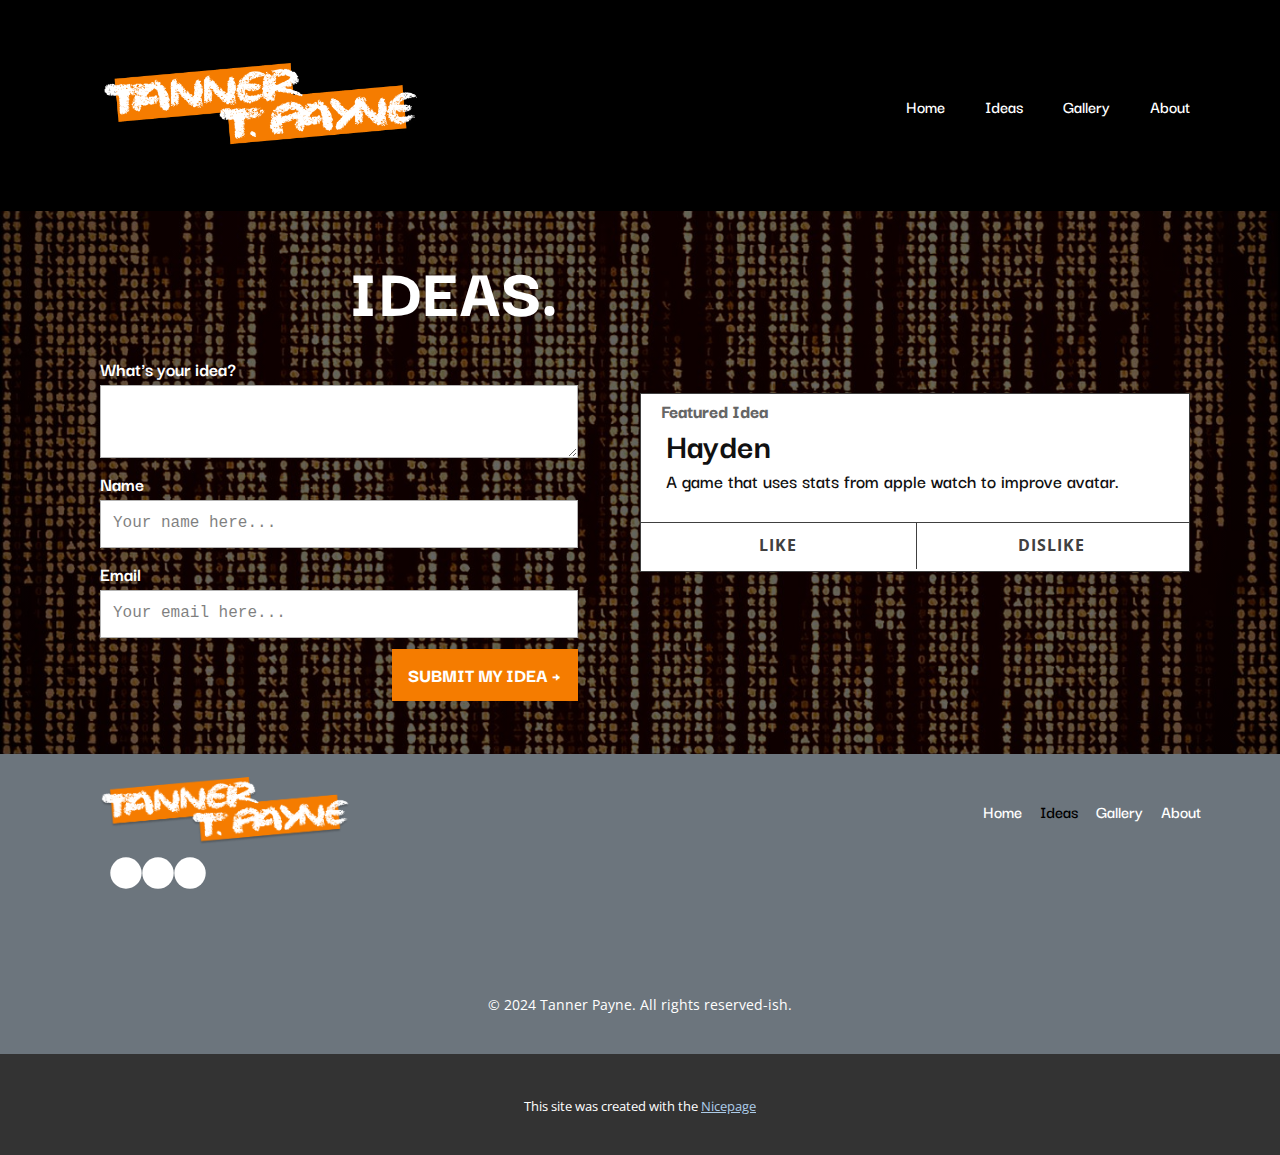
<file: Ideas.html>
<!DOCTYPE html>
<html style="font-size: 16px;" lang="en"><head>
    <meta name="viewport" content="width=device-width, initial-scale=1.0">
    <meta charset="utf-8">
    <meta name="keywords" content="​My Special Skills">
    <meta name="description" content="">
    <title>Ideas</title>
    <link rel="stylesheet" href="nicepage.css" media="screen">
<link rel="stylesheet" href="Ideas.css" media="screen">
    <script class="u-script" type="text/javascript" src="jquery.js" defer=""></script>
    <script class="u-script" type="text/javascript" src="nicepage.js" defer=""></script>
    <meta name="generator" content="Nicepage 6.18.3, nicepage.com">
    <meta name="referrer" content="origin">
    <link id="u-theme-google-font" rel="stylesheet" href="https://fonts.googleapis.com/css?family=Roboto:100,100i,300,300i,400,400i,500,500i,700,700i,900,900i|Open+Sans:300,300i,400,400i,500,500i,600,600i,700,700i,800,800i">
    <link id="u-page-google-font" rel="stylesheet" href="https://fonts.googleapis.com/css?family=Darker+Grotesque:300,400,500,600,700,800,900">
    
    
    
    <script type="application/ld+json">{
		"@context": "http://schema.org",
		"@type": "Organization",
		"name": "Site1",
		"logo": "images/Vector.png",
		"sameAs": [
				"https://x.com/tannertpayne",
				"https://www.instagram.com/tannertpayne/",
				"https://www.youtube.com/@TannerTPayne"
		]
}</script>
    <meta name="theme-color" content="#478ac9">
    <meta property="og:title" content="Ideas">
    <meta property="og:description" content="">
    <meta property="og:type" content="website">
  <meta data-intl-tel-input-cdn-path="intlTelInput/"></head>
  <body data-path-to-root="./" data-include-products="false" class="u-body u-xl-mode" data-lang="en"><header class="u-black u-clearfix u-header u-header" id="sec-dee6"><div class="u-clearfix u-sheet u-sheet-1">
        <img class="u-image u-image-contain u-image-default u-image-1" src="images/Vector.png" alt="" data-image-width="558" data-image-height="151">
        <nav class="u-menu u-menu-one-level u-menu-open-right u-offcanvas u-menu-1">
          <div class="menu-collapse u-custom-font" style="font-size: 1.125rem; letter-spacing: 0px; font-family: &quot;Darker Grotesque&quot;; font-weight: 600;">
            <a class="u-button-style u-custom-effect-duration u-custom-left-right-menu-spacing u-custom-padding-bottom u-custom-text-active-color u-custom-text-color u-custom-text-hover-color u-custom-top-bottom-menu-spacing u-nav-link u-text-active-palette-1-base u-text-hover-palette-2-base" href="#">
              <svg class="u-svg-link" viewBox="0 0 24 24"><use xlink:href="#menu-hamburger"></use></svg>
              <svg class="u-svg-content" version="1.1" id="menu-hamburger" viewBox="0 0 16 16" x="0px" y="0px" xmlns:xlink="http://www.w3.org/1999/xlink" xmlns="http://www.w3.org/2000/svg"><g><rect y="1" width="16" height="2"></rect><rect y="7" width="16" height="2"></rect><rect y="13" width="16" height="2"></rect>
</g></svg>
            </a>
          </div>
          <div class="u-custom-menu u-nav-container">
            <ul class="u-custom-font u-nav u-unstyled u-nav-1"><li class="u-nav-item"><a class="u-button-style u-nav-link u-text-active-white u-text-hover-custom-color-5 u-text-white" href="./" style="padding: 10px 20px;">Home</a>
</li><li class="u-nav-item"><a class="u-button-style u-nav-link u-text-active-white u-text-hover-custom-color-5 u-text-white" href="Ideas.html" style="padding: 10px 20px;">Ideas</a>
</li><li class="u-nav-item"><a class="u-button-style u-nav-link u-text-active-white u-text-hover-custom-color-5 u-text-white" href="Gallery.html" style="padding: 10px 20px;">Gallery</a>
</li><li class="u-nav-item"><a class="u-button-style u-nav-link u-text-active-white u-text-hover-custom-color-5 u-text-white" href="About.html" style="padding: 10px 20px;">About</a>
</li></ul>
          </div>
          <div class="u-custom-menu u-nav-container-collapse">
            <div class="u-black u-container-style u-inner-container-layout u-opacity u-opacity-95 u-sidenav">
              <div class="u-inner-container-layout u-sidenav-overflow">
                <div class="u-menu-close"></div>
                <ul class="u-align-center u-nav u-popupmenu-items u-unstyled u-nav-2"><li class="u-nav-item"><a class="u-button-style u-nav-link" href="./">Home</a>
</li><li class="u-nav-item"><a class="u-button-style u-nav-link" href="Ideas.html">Ideas</a>
</li><li class="u-nav-item"><a class="u-button-style u-nav-link" href="Gallery.html">Gallery</a>
</li><li class="u-nav-item"><a class="u-button-style u-nav-link" href="About.html">About</a>
</li></ul>
              </div>
            </div>
            <div class="u-black u-menu-overlay u-opacity u-opacity-70"></div>
          </div>
        </nav>
      </div></header>
    <section class="u-clearfix u-image u-shading u-section-1" id="sec-01cc" data-image-width="4096" data-image-height="1891">
      <div class="u-clearfix u-sheet u-sheet-1">
        <div class="u-align-right u-container-align-right u-container-align-right-lg u-container-align-right-xl u-container-style u-expanded-width-xs u-group u-shape-rectangle u-group-1">
          <div class="u-container-layout u-container-layout-1">
            <h1 class="u-custom-font u-text u-text-1">IDEAS.<br>
            </h1>
            <div class="custom-expanded u-form u-form-1">
              <form action="https://forms.nicepagesrv.com/v2/form/process" class="u-clearfix u-form-spacing-10 u-form-vertical u-inner-form" source="email" name="form" style="padding: 10px;">
                <div class="u-form-group u-form-message">
                  <label for="name-1381" class="u-custom-font u-label u-label-1">What's your idea?</label>
                  <textarea placeholder="​" id="name-1381" name="idea" class="u-custom-font u-font-courier-new u-input u-input-rectangle" required="required"></textarea>
                </div>
                <div class="u-form-group u-form-group-2">
                  <label for="text-90ae" class="u-custom-font u-label u-label-2">Name </label>
                  <input type="text" placeholder="Your name here..." id="text-90ae" name="name" class="u-custom-font u-font-courier-new u-input u-input-rectangle" required="required">
                </div>
                <div class="u-form-group u-form-group-3">
                  <label for="text-a2c1" class="u-custom-font u-label u-label-3">Email</label>
                  <input type="text" placeholder="Your email here..." id="text-a2c1" name="email" class="u-custom-font u-font-courier-new u-input u-input-rectangle" required="required">
                </div>
                <div class="u-align-right u-form-group u-form-submit">
                  <a href="#" class="u-active-custom-color-9 u-border-none u-btn u-btn-submit u-button-style u-custom-color-5 u-custom-font u-hover-custom-color-6 u-btn-1">SUBMIT MY IDEA →</a>
                  <input type="submit" value="submit" class="u-form-control-hidden">
                </div>
                <div class="u-form-send-message u-form-send-success"> Thank you! Your message has been sent. </div>
                <div class="u-form-send-error u-form-send-message"> Unable to send your message. Please fix errors then try again. </div>
                <input type="hidden" value="" name="recaptchaResponse">
                <input type="hidden" name="formServices" value="12309d13-3451-30d2-750e-de39d41b4920">
              </form>
            </div>
          </div>
        </div>
        <div class="custom-expanded u-list u-list-1">
          <div class="u-repeater u-repeater-1">
            <div class="u-border-1 u-border-grey-75 u-container-style u-hidden-md u-hidden-sm u-hidden-xs u-list-item u-repeater-item u-white" data-animation-name="" data-animation-duration="0" data-animation-delay="0" data-animation-direction="">
              <div class="u-container-layout u-similar-container u-container-layout-2">
                <h5 class="u-custom-font u-text u-text-grey-60 u-text-2">Featured Idea</h5>
                <h3 class="u-custom-font u-text u-text-3">Hayden</h3>
                <p class="u-custom-font u-text u-text-4"> A game that uses stats from apple watch to improve avatar.</p>
                <a href="#" class="u-border-1 u-border-grey-75 u-border-hover-grey-75 u-border-no-bottom u-border-no-left u-btn u-button-style u-hover-custom-color-16 u-none u-btn-2">LIKE </a>
                <a href="#" class="u-border-1 u-border-grey-75 u-border-hover-grey-75 u-border-no-bottom u-border-no-left u-border-no-right u-btn u-button-style u-hover-custom-color-17 u-none u-btn-3">DISLIKE </a>
              </div>
            </div>
          </div>
        </div>
      </div>
    </section>
    
    
    
    <footer class="u-align-center u-clearfix u-container-align-center u-container-align-center-lg u-container-align-center-md u-container-align-center-xl u-custom-color-7 u-footer u-footer" id="sec-7fe9"><div class="u-clearfix u-sheet u-valign-middle-xs u-sheet-1">
        <a href="#" class="u-image u-logo u-image-1" data-image-width="558" data-image-height="151">
          <img src="images/Vector.png" class="u-logo-image u-logo-image-1">
        </a>
        <nav class="u-hidden-xs u-menu u-menu-dropdown u-menu-open-right u-offcanvas u-menu-1" data-responsive-from="XS">
          <div class="menu-collapse u-custom-font" style="font-size: 1.125rem; font-family: &quot;Darker Grotesque&quot;; font-weight: 600;">
            <a class="u-button-style u-custom-text-hover-color u-nav-link" href="#">
              <svg class="u-svg-link" viewBox="0 0 24 24"><use xlink:href="#svg-dc82"></use></svg>
              <svg class="u-svg-content" version="1.1" id="svg-dc82" viewBox="0 0 16 16" x="0px" y="0px" xmlns:xlink="http://www.w3.org/1999/xlink" xmlns="http://www.w3.org/2000/svg"><g><rect y="1" width="16" height="2"></rect><rect y="7" width="16" height="2"></rect><rect y="13" width="16" height="2"></rect>
</g></svg>
            </a>
          </div>
          <div class="u-custom-menu u-nav-container">
            <ul class="u-custom-font u-nav u-unstyled u-nav-1"><li class="u-nav-item"><a class="u-button-style u-nav-link u-text-hover-black" href="./" style="padding: 10px 9px;">Home</a>
</li><li class="u-nav-item"><a class="u-button-style u-nav-link u-text-hover-black" href="Ideas.html" style="padding: 10px 9px;">Ideas</a>
</li><li class="u-nav-item"><a class="u-button-style u-nav-link u-text-hover-black" href="Gallery.html" style="padding: 10px 9px;">Gallery</a>
</li><li class="u-nav-item"><a class="u-button-style u-nav-link u-text-hover-black" href="About.html" style="padding: 10px 9px;">About</a>
</li></ul>
          </div>
          <div class="u-custom-menu u-nav-container-collapse">
            <div class="u-black u-container-style u-inner-container-layout u-opacity u-opacity-95 u-sidenav">
              <div class="u-inner-container-layout u-sidenav-overflow">
                <div class="u-menu-close"></div>
                <ul class="u-align-center u-nav u-popupmenu-items u-unstyled u-nav-2"><li class="u-nav-item"><a class="u-button-style u-nav-link" href="./">Home</a>
</li><li class="u-nav-item"><a class="u-button-style u-nav-link" href="Ideas.html">Ideas</a>
</li><li class="u-nav-item"><a class="u-button-style u-nav-link" href="Gallery.html">Gallery</a>
</li><li class="u-nav-item"><a class="u-button-style u-nav-link" href="About.html">About</a>
</li></ul>
              </div>
            </div>
            <div class="u-black u-menu-overlay u-opacity u-opacity-70"></div>
          </div>
          <style class="menu-style">@media (max-width: 539px) {
                    [data-responsive-from="XS"] .u-nav-container {
                        display: none;
                    }
                    [data-responsive-from="XS"] .menu-collapse {
                        display: block;
                    }
                }</style>
        </nav>
        <div class="u-social-icons u-spacing-0 u-social-icons-1">
          <a class="u-social-url" title="twitter" target="_blank" href="https://x.com/tannertpayne"><span class="u-icon u-social-icon u-social-twitter u-text-custom-color-15 u-icon-1"><svg class="u-svg-link" preserveAspectRatio="xMidYMin slice" viewBox="0 0 112.2 112.2" style=""><use xlink:href="#svg-5602"></use></svg><svg class="u-svg-content" viewBox="0 0 112.2 112.2" x="0px" y="0px" id="svg-5602"><circle fill="currentColor" cx="56" cy="56" r="55"></circle><path fill="#FFFFFF" d="M63.9,51l22.4-24h-8.6L60.3,45.9L46.9,27H24l23.3,32.8L24,85h8.2L51,64.9L65.3,85H88L63.9,51z M55.3,60.2
l-3.7-5.1L35.7,33.1h8.1l12.3,17.2l3.7,5.1l16.6,23.4h-7.8L55.3,60.2z"></path></svg></span>
          </a>
          <a class="u-social-url" title="instagram" target="_blank" href="https://www.instagram.com/tannertpayne/"><span class="u-icon u-social-icon u-social-instagram u-text-custom-color-15 u-icon-2"><svg class="u-svg-link" preserveAspectRatio="xMidYMin slice" viewBox="0 0 112 112" style=""><use xlink:href="#svg-b522"></use></svg><svg class="u-svg-content" viewBox="0 0 112 112" x="0" y="0" id="svg-b522"><circle fill="currentColor" cx="56.1" cy="56.1" r="55"></circle><path fill="#FFFFFF" d="M55.9,38.2c-9.9,0-17.9,8-17.9,17.9C38,66,46,74,55.9,74c9.9,0,17.9-8,17.9-17.9C73.8,46.2,65.8,38.2,55.9,38.2
z M55.9,66.4c-5.7,0-10.3-4.6-10.3-10.3c-0.1-5.7,4.6-10.3,10.3-10.3c5.7,0,10.3,4.6,10.3,10.3C66.2,61.8,61.6,66.4,55.9,66.4z"></path><path fill="#FFFFFF" d="M74.3,33.5c-2.3,0-4.2,1.9-4.2,4.2s1.9,4.2,4.2,4.2s4.2-1.9,4.2-4.2S76.6,33.5,74.3,33.5z"></path><path fill="#FFFFFF" d="M73.1,21.3H38.6c-9.7,0-17.5,7.9-17.5,17.5v34.5c0,9.7,7.9,17.6,17.5,17.6h34.5c9.7,0,17.5-7.9,17.5-17.5V38.8
C90.6,29.1,82.7,21.3,73.1,21.3z M83,73.3c0,5.5-4.5,9.9-9.9,9.9H38.6c-5.5,0-9.9-4.5-9.9-9.9V38.8c0-5.5,4.5-9.9,9.9-9.9h34.5
c5.5,0,9.9,4.5,9.9,9.9V73.3z"></path></svg></span>
          </a>
          <a class="u-social-url" target="_blank" data-type="YouTube" title="YouTube" href="https://www.youtube.com/@TannerTPayne"><span class="u-icon u-social-icon u-social-youtube u-text-custom-color-15 u-icon-3"><svg class="u-svg-link" preserveAspectRatio="xMidYMin slice" viewBox="0 0 112 112" style=""><use xlink:href="#svg-f19d"></use></svg><svg class="u-svg-content" viewBox="0 0 112 112" x="0" y="0" id="svg-f19d"><circle fill="currentColor" cx="56.1" cy="56.1" r="55"></circle><path fill="#FFFFFF" d="M74.9,33.3H37.3c-7.4,0-13.4,6-13.4,13.4v18.8c0,7.4,6,13.4,13.4,13.4h37.6c7.4,0,13.4-6,13.4-13.4V46.7 C88.3,39.3,82.3,33.3,74.9,33.3L74.9,33.3z M65.9,57l-17.6,8.4c-0.5,0.2-1-0.1-1-0.6V47.5c0-0.5,0.6-0.9,1-0.6l17.6,8.9 C66.4,56,66.4,56.8,65.9,57L65.9,57z"></path></svg></span>
          </a>
        </div>
        <p class="u-small-text u-text u-text-variant u-text-1"> © 2024 Tanner Payne. All rights reserved-ish.</p>
      </div></footer>
    <section class="u-backlink u-clearfix u-grey-80">
      <p class="u-text">
        <span>This site was created with the </span>
        <a class="u-link" href="https://nicepage.com/" target="_blank" rel="nofollow">
          <span>Nicepage</span>
        </a>
      </p>
    </section>
  
</body></html>
</file>
